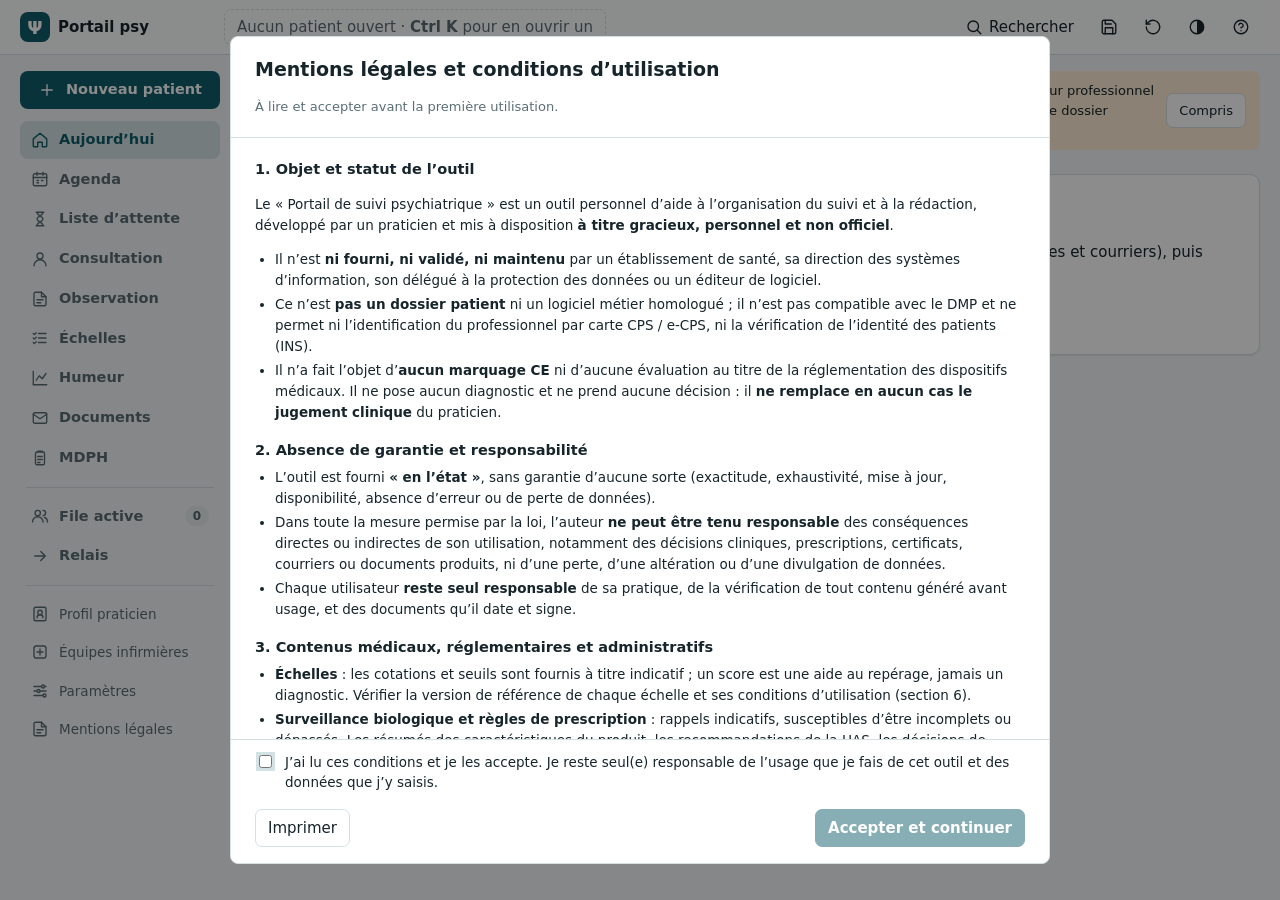
<file: index.html>
<!DOCTYPE html>
<html lang="fr">
<head>
  <meta charset="utf-8">
  <meta name="viewport" content="width=device-width, initial-scale=1">
  <title>Portail de suivi psychiatrique</title>
  <link rel="stylesheet" href="css/style.css">
</head>

<body>
  <!-- ============================================================
       STRUCTURE DE LA PAGE
       Les textes affichés (libellés, avis) sont ici.
       Les réglages cliniques (calendriers, listes) sont dans js/config.js.
       ============================================================ -->

  <!-- Barre d'application : marque, patient courant, outils globaux -->
  <header class="barre-app">
    <button type="button" class="marque" onclick="changerOnglet('accueil')" title="Retour à l’accueil (Aujourd’hui) · données enregistrées uniquement dans ce navigateur">
      <span class="logo" aria-hidden="true">Ψ</span><span class="marque-texte">Portail psy</span>
    </button>
    <div class="bandeau-patient" id="bandeauPatient"></div>
    <div class="entete-outils">
      <button id="btnRechercheGlobale" class="outil" title="Rechercher un patient (Ctrl+K)"><span data-icone="recherche"></span><span class="libelle-outil">Rechercher</span><kbd>Ctrl K</kbd></button>
      <button id="btnSauvegardeChiffree" class="outil" title="Sauvegarde complète de toutes les données, chiffrée par mot de passe"><span data-icone="sauver"></span><span class="libelle-outil">Sauvegarder</span></button>
      <button id="btnRestaurer" class="outil" title="Restaurer une sauvegarde chiffrée (.portail)"><span data-icone="restaurer"></span><span class="libelle-outil">Restaurer</span></button>
      <button id="btnTheme" class="outil" title="Thème : automatique, clair ou sombre"><span data-icone="theme"></span></button>
      <button id="btnAide" class="outil" title="Aide et raccourcis clavier (?)"><span data-icone="aide"></span></button>
    </div>
  </header>

  <main>
    <!-- Rappel de sauvegarde (js/sauvegarde.js) -->
    <div class="notice" id="rappelSauvegarde" hidden></div>

    <!-- Avis de confidentialité (masquable, mémorisé dans le navigateur) -->
    <div class="notice" id="avis">
      <div>
        <b>Données de santé.</b> Rien n’est envoyé sur Internet : tout reste dans ce navigateur,
        sur cet appareil. Utilisez un ordinateur professionnel sécurisé, privilégiez un
        identifiant pseudonymisé (initiales + n° de dossier) et exportez régulièrement une
        sauvegarde. Le dossier médical officiel reste dans le logiciel de l’établissement.
      </div>
      <button id="btnAvisCompris">Compris</button>
    </div>

    <!-- Navigation (colonne latérale sur grand écran, barre défilante sur petit écran) -->
    <nav class="tabs" role="tablist" aria-label="Navigation">
      <button type="button" class="main nouveau-patient" id="btnNouveauGlobal"><span data-icone="plus"></span><span class="libelle-onglet">Nouveau patient</span></button>
      <button role="tab" id="ongletAccueil" aria-selected="false"><span data-icone="accueil"></span><span class="libelle-onglet">Aujourd’hui</span><span class="n" id="nbAccueil"></span></button>
      <button role="tab" id="ongletAgenda" aria-selected="false"><span data-icone="calendrier"></span><span class="libelle-onglet">Agenda</span></button>
      <button role="tab" id="ongletAttente" aria-selected="false"><span data-icone="attente"></span><span class="libelle-onglet">Liste d’attente</span><span class="n" id="nbAttente"></span></button>
      <button role="tab" id="ongletConsultation" aria-selected="false"><span data-icone="consultation"></span><span class="libelle-onglet">Consultation</span></button>
      <button role="tab" id="ongletObservation" aria-selected="false"><span data-icone="note"></span><span class="libelle-onglet">Observation</span></button>
      <button role="tab" id="ongletEchelles" aria-selected="false"><span data-icone="echelle"></span><span class="libelle-onglet">Échelles</span></button>
      <button role="tab" id="ongletHumeur" aria-selected="false"><span data-icone="courbe"></span><span class="libelle-onglet">Humeur</span></button>
      <button role="tab" id="ongletDocuments" aria-selected="false"><span data-icone="document"></span><span class="libelle-onglet">Documents</span></button>
      <button role="tab" id="ongletMdph" aria-selected="false"><span data-icone="mdph"></span><span class="libelle-onglet">MDPH</span></button>
      <span class="tabs-separateur" aria-hidden="true"></span>
      <button role="tab" id="ongletActive" aria-selected="true"><span data-icone="liste"></span><span class="libelle-onglet">File active</span><span class="n" id="nbActive"></span></button>
      <button role="tab" id="ongletRelais" aria-selected="false"><span data-icone="relais"></span><span class="libelle-onglet">Relais</span><span class="n" id="nbRelais"></span></button>
      <span class="tabs-separateur" aria-hidden="true"></span>
      <button type="button" class="tabs-reglage" id="btnPraticien"><span data-icone="praticien"></span><span class="libelle-onglet">Profil praticien</span></button>
      <button type="button" class="tabs-reglage" id="btnParametres"><span data-icone="reglages"></span><span class="libelle-onglet">Paramètres</span></button>
    </nav>

    <!-- ===== Vues « file active » et « relais CMP » (tableau des patients) ===== -->
    <section id="vuePatients">

    <!-- Compteurs (remplis par js/interface.js) -->
    <div class="stats" id="statistiques"></div>

    <!-- Onglet relais : relais à faire / en cours (RDV fixé chez le receveur) / clos -->
    <div class="segments phases-relais relais-seul" id="phasesRelais" role="tablist"></div>

    <!-- Barre d'outils : recherche, filtres, vues, import/export -->
    <div class="bar">
      <input type="search" id="recherche" placeholder="Rechercher (nom, diagnostic, synthèse…)" aria-label="Rechercher">
      <select id="filtrePriorite" class="relais-seul" aria-label="Filtrer par priorité"></select>
      <select id="filtreStatut" class="relais-seul" aria-label="Filtrer par statut du relais"></select>
      <select id="filtreTypeRelais" class="relais-seul" aria-label="Filtrer par type de relais"></select>
      <select id="filtreRelaisVers" class="relais-seul" aria-label="Filtrer par relais vers interne ou sénior"></select>
      <select id="filtreBilans" aria-label="Filtrer les bilans">
        <option value="">Bilans : tous</option>
        <option value="1">Bilans en retard</option>
      </select>
      <select id="vue" aria-label="Affichage"></select>

      <button type="button" class="relais-seul" id="btnImprimerRelais" title="Tableau synthétique des relais affichés (filtres appliqués), format paysage">Imprimer le tableau des relais</button>
      <button class="main" id="btnNouveau">+ Nouveau patient</button>
      <details class="menu-plus">
        <summary>Plus</summary>
        <div class="menu-plus-liste">
          <button id="btnImprimer">Imprimer la liste</button>
          <button id="btnCsv">Export tableur (CSV)</button>
          <button id="btnJson">Sauvegarde JSON (non chiffrée)</button>
          <button id="btnImporter">Importer une sauvegarde JSON</button>
          <button id="btnDemo" onclick="chargerDemo()">Charger les patients fictifs (démonstration)</button>
          <button id="btnRetirerDemo" onclick="retirerDemo()">Retirer les patients fictifs</button>
        </div>
      </details>
      <input type="file" id="fichierImport" accept=".json" hidden>
    </div>

    <!-- Tableau principal (l'en-tête change selon la vue choisie) -->
    <div class="wrap">
      <table>
        <thead id="enteteTableau"></thead>
        <tbody id="lignesTableau"></tbody>
      </table>
      <div class="empty" id="messageVide" hidden>
        Aucun patient. Cliquez sur « Nouveau patient » pour commencer.
      </div>
    </div>

    <details class="src">
      <summary>Référentiels de surveillance utilisés (à vérifier avant usage)</summary>
      <p>
        Lithium : lithémie à J5, J10, 1 mois, 3 mois puis tous les 6 mois ; bilan (créatinine/DFG,
        ionogramme-calcémie, TSH, NFS) à J15, 3 mois puis tous les 6 mois.
        Valproate / carbamazépine : NFS + bilan hépatique mensuels 6 mois, trimestriels 1 an, puis
        tous les 6 mois. Agomélatine : transaminases à 3, 6, 12 et 24 semaines (RCP/ANSM), séquence
        à renouveler après augmentation de dose. Antipsychotiques : bilan trimestriel 1 an,
        semestriel 1 an, puis annuel. Clozapine : PNN hebdomadaire 18 semaines, mensuel jusqu’à
        1 an, puis allégé selon l’actualisation ANSM 2026.
      </p>
      <p>
        Sources : La Revue du Praticien (bilans biologiques en psychiatrie), RCP et communications
        ANSM (Valdoxan, Léponex, lithium). Les délais sont des repères calculés à partir des dates
        saisies : ils ne remplacent ni le RCP en vigueur ni le protocole de votre service. Les
        éléments marqués « indicatif » ne figurent pas dans ces sources. Adaptation au sexe : β-hCG chez la femme en âge de procréer, prolactinémie chez la femme de moins de 25 ans, programme de prévention de la grossesse (femme) ou réévaluation annuelle par un spécialiste (homme) pour le valproate (ANSM / PRAC). Traitements anciens : la case « traitement ancien / suivi repris » dispense des bilans initiaux et fait repartir le suivi à la date de reprise.
      </p>
    </details>
    </section>

    <!-- ===== Première observation clinique (js/observation.js) ===== -->
    <section id="vueObservation" hidden></section>

    <!-- ===== Courbe de l'humeur (js/humeur.js) ===== -->
    <section id="vueHumeur" hidden></section>

    <!-- ===== Échelles (js/echelles.js) ===== -->
    <section id="vueEchelles" hidden></section>

    <!-- ===== Certificat médical MDPH (js/mdph.js) ===== -->
    <section id="vueMdph" hidden></section>

    <!-- ===== Aujourd'hui : tableau de bord (js/accueil.js) ===== -->
    <section id="vueAccueil" hidden></section>
    <section id="vueAgenda" hidden></section>
    <section id="vueAttente" hidden></section>

    <!-- ===== Consultation (js/consultation.js) ===== -->
    <section id="vueConsultation" hidden></section>

    <!-- ===== Documents : courriers, plan de sécurité, certificats de soins sans consentement (js/documents.js) ===== -->
    <section id="vueDocuments" hidden></section>
  </main>

  <!-- Listes de suggestions (remplies à partir de js/config.js) -->
  <datalist id="listeMolecules"></datalist>
  <datalist id="listeCim"></datalist>
  <datalist id="listeCmp"></datalist>

  <!-- ============================================================
       FENÊTRE « FICHE PATIENT »
       Pour les champs ci-dessous, l'attribut id = nom de la propriété
       enregistrée dans les données (nom, prenom, ddn, dossier, dp, ds…).
       ============================================================ -->
  <dialog id="fenetrePatient">
    <form id="formPatient" method="dialog">
      <h2 id="titreFiche">Patient</h2>
      <div class="fiche-onglets" role="tablist">
        <button type="button" role="tab" data-fiche-onglet="identite" class="on">1 · Identité</button>
        <button type="button" role="tab" data-fiche-onglet="synthese">2 · Synthèse et traitements</button>
        <button type="button" role="tab" data-fiche-onglet="relais">3 · Relais <span class="fiche-pastille" id="fichePastilleRelais" hidden>●</span></button>
      </div>

      <!-- Onglet 1 : identité, coordonnées, entourage, intervenants -->
      <div class="g fiche-panneau" data-fiche-panneau="identite">
        <div><label for="nom">Nom</label><input id="nom" required></div>
        <div><label for="prenom">Prénom</label><input id="prenom"></div>
        <div><label for="ddn">Date de naissance</label><input id="ddn" type="date"></div>
        <div>
          <label for="sexe">Sexe (adapte les bilans)</label>
          <select id="sexe">
            <option value="">Non renseigné</option>
            <option value="F">Femme</option>
            <option value="M">Homme</option>
          </select>
        </div>
        <div><label for="dossier">N° de dossier / identifiant</label><input id="dossier"></div>
        <div><label for="telPatient">Téléphone du patient</label><input id="telPatient" inputmode="tel"></div>
        <div class="full"><label for="adresse">Adresse</label><input id="adresse"></div>
        <div class="chk">
          <input type="checkbox" id="ald">
          <label for="ald"><b>Patient en ALD</b> (affection de longue durée)</label>
        </div>
        <div id="sectionAld">
          <label for="aldTexte">ALD : numéro / intitulé (facultatif)</label>
          <input id="aldTexte" placeholder="ex. ALD 23, affections psychiatriques de longue durée">
        </div>

        <div class="full">
          <label for="allergies">Allergies, contre-indications, intolérances médicamenteuses</label>
          <input id="allergies" placeholder="ex. allergie à la pénicilline ; syndrome malin des neuroleptiques en 2019 ; QT long">
        </div>
        <div><label for="tel">Médecin traitant / contact</label><input id="tel"></div>
        <div><label for="ideEquipe">Équipe infirmière</label>
          <div class="ide-choix"><select id="ideEquipe"></select><button type="button" id="ideGerer" title="Ajouter ou modifier les équipes infirmières">Gérer…</button></div></div>

        <div><label for="personneConfiance">Personne de confiance / à prévenir</label><input id="personneConfiance" placeholder="ex. Mme X (sœur) · 06 …"></div>
        <div><label for="protection">Mesure de protection</label>
          <select id="protection"><option value="">Aucune connue</option><option>Sauvegarde de justice</option><option>Curatelle simple</option><option>Curatelle renforcée</option><option>Tutelle</option><option>Habilitation familiale</option><option>Mandat de protection future</option><option>Demande en cours</option></select></div>
        <div class="full" id="zoneProtecteur"><label for="protecteur">Mandataire, tuteur ou curateur (coordonnées)</label><input id="protecteur"></div>
      </div>

      <!-- Onglet 2 : synthèse clinique, suivi, traitements -->
      <div class="g fiche-panneau" data-fiche-panneau="synthese" hidden>
        <div class="full">
          <label for="dp">Diagnostic principal</label>
          <input id="dp" list="listeCim" placeholder="ex. Trouble bipolaire de type I, épisode actuel en rémission">
        </div>
        <div class="full">
          <label for="ds">Diagnostics secondaires / comorbidités</label>
          <input id="ds" placeholder="ex. Trouble lié à l’usage du cannabis ; TDAH">
        </div>
        <div class="full">
          <label for="dsAjout">Ajouter un diagnostic CIM-10 aux secondaires</label>
          <input id="dsAjout" list="listeCim" placeholder="Taper un code ou un mot (ex. F12, TDAH) puis Entrée">
        </div>

        <div class="full">
          <label for="synthese">Synthèse clinique</label>
          <textarea id="synthese" placeholder="Histoire en 3-5 lignes, évolution, points d’attention, ce que le receveur du relais doit savoir"></textarea>
        </div>

        <div class="full chk">
          <input type="checkbox" id="vigilance">
          <label for="vigilance">Point de vigilance (risque suicidaire, hétéroagressivité, fugue, soins sans consentement, mesure de protection…)</label>
        </div>
        <div class="full"><label for="vigtxt">Précision sur la vigilance</label><input id="vigtxt"></div>

        <div><label for="rythme">Rythme de suivi actuel</label><select id="rythme"></select></div>
        <div><label for="prochain">Prochaine consultation (tenue à jour par l’agenda)</label><input id="prochain" type="date"></div>
        <!-- Lignes de traitement + surveillance (générées par js/interface.js) -->
        <div class="full">
          <label>Traitements et surveillance biologique</label>
          <div id="zoneTraitements"></div>
        </div>

        <div class="full">
          <label>Échelles cotées</label>
          <div id="zoneScoresFiche" class="sec"></div>
        </div>

        <div class="full">
          <label for="notes">Notes (remarques, éléments de passation)</label>
          <textarea id="notes" style="min-height:60px"></textarea>
        </div>

      </div>

      <!-- Onglet 3 : relais (CMP, libéral, autre structure) -->
      <div class="g fiche-panneau" data-fiche-panneau="relais" hidden>
        <!-- Relais vers un CMP : facultatif, les champs ne s'affichent que si la case est cochée -->
        <div class="full chk">
          <input type="checkbox" id="aRelayer">
          <label for="aRelayer"><b>Patient à relayer</b> (CMP, psychiatre libéral, autre structure : départ, réorientation…)</label>
        </div>
        <div class="full" id="sectionRelais">
          <div class="g">
            <div><label for="priorite">Priorité de relais</label><select id="priorite"></select></div>
            <div><label for="statut">Statut du relais</label><select id="statut"></select></div>
            <div><label for="typeRelais">Type de relais</label><select id="typeRelais"></select></div>
            <div><label for="cmp" id="libelleCmp">Destinataire du relais</label><input id="cmp" list="listeCmp"></div>
            <div><label for="relaisRdv">RDV fixé chez le receveur le</label><input id="relaisRdv" type="date"></div>
            <div><label for="relaisRdvHeure">à</label><input id="relaisRdvHeure" type="time" step="300"></div>
            <div class="full"><label for="relaisRdvNote">Précisions sur le RDV de relais</label><input id="relaisRdvNote" placeholder="ex. avec Dr X au CMP Nord ; courrier remis au patient"></div>
            <div id="zoneRelaisVers"><label for="relaisVers">Interne ou sénior</label><select id="relaisVers" title="Le patient peut-il être relayé à un interne ou doit-il l’être à un sénior ?"></select></div>
          </div>
        </div>
      </div>

      <div class="fiche-suivant"><button type="button" id="ficheSuivant">Suivant ›</button></div>
      <div class="act">
        <button type="button" class="danger" id="btnSupprimer">Supprimer</button>
        <details class="menu-plus menu-fiche">
          <summary title="Enregistrer la fiche puis ouvrir un module sur ce patient">Ouvrir…</summary>
          <div class="menu-plus-liste">
            <button type="button" id="btnFicheConsultation">Consultation</button>
            <button type="button" id="btnFicheObservation">Observation / note de suivi</button>
            <button type="button" id="btnFicheEchelles">Échelles</button>
            <button type="button" id="btnFicheHumeur">Courbe de l’humeur</button>
            <button type="button" id="btnFicheMdph">Certificat MDPH</button>
            <button type="button" id="btnOrdonnance">Ordonnance de bilans…</button>
          </div>
        </details>
        <span class="sp"></span>
        <button type="button" id="btnAnnuler">Annuler</button>
        <button class="main" type="submit">Enregistrer</button>
      </div>
    </form>
  </dialog>

  <!-- Fenêtre « Paramètres » : modifier les listes sans toucher au code -->
  <dialog id="fenetreParametres">
    <form id="formParametres" method="dialog">
      <h2>Paramètres</h2>
      <div class="g">
        <div class="full">
          <label for="paramStatuts">Statuts du relais (un par ligne ; les deux derniers comptent comme « relais clos »)</label>
          <textarea id="paramStatuts"></textarea>
        </div>
        <div class="full">
          <label for="paramRythmes">Rythmes de suivi (un par ligne)</label>
          <textarea id="paramRythmes"></textarea>
        </div>
      </div>
      <div class="act">
        <span class="sp"></span>
        <button type="button" id="btnParamAnnuler">Annuler</button>
        <button class="main" type="submit">Enregistrer</button>
      </div>
    </form>
  </dialog>

  <!-- Profil du prescripteur (enregistré dans ce navigateur, utilisé en en-tête des ordonnances) -->
  <dialog id="fenetrePraticien">
    <form id="formPraticien" method="dialog">
      <h2>Profil du prescripteur</h2>
      <div class="info-cps">
        <b>Identification par CPS / e-CPS : non disponible dans cette version.</b>
        Cette application fonctionne en local, sans serveur ni connexion Internet. Or Pro Santé Connect
        (le service d’authentification CPS / e-CPS de l’ANS) impose un service web déclaré auprès de l’ANS,
        avec identifiants confidentiels et adresse de redirection sécurisée. Ces informations sont donc
        saisies à la main, et toute ordonnance imprimée doit être <b>datée et signée</b> par le prescripteur.
      </div>
      <div class="g">
        <div><label for="prat_titre">Titre</label><input id="prat_titre" placeholder="Dr"></div>
        <div><label for="prat_prenom">Prénom</label><input id="prat_prenom"></div>
        <div><label for="prat_nom">Nom</label><input id="prat_nom"></div>
        <div><label for="prat_specialite">Spécialité</label><input id="prat_specialite"></div>
        <div><label for="prat_rpps">N° RPPS (11 chiffres)</label><input id="prat_rpps" inputmode="numeric"></div>
        <div><label for="prat_ville">Ville (« Fait à … »)</label><input id="prat_ville"></div>
        <div class="full"><label for="prat_etablissement">Établissement / service</label><input id="prat_etablissement"></div>
        <div class="full"><label for="prat_adresse">Adresse</label><input id="prat_adresse"></div>
        <div><label for="prat_telephone">Téléphone</label><input id="prat_telephone"></div>
      </div>
      <div class="act">
        <span class="sp"></span>
        <button type="button" id="btnPraticienAnnuler">Annuler</button>
        <button class="main" type="submit">Enregistrer</button>
      </div>
    </form>
  </dialog>

  <!-- Ordonnance de bilans -->
  <dialog id="fenetreOrdonnance">
    <div style="padding:18px 20px">
      <h2 style="margin:0 0 10px;font-size:18px">Ordonnance de bilans</h2>
      <div class="ordo-alerte" id="ordoAlertePraticien">
        Profil du prescripteur incomplet (nom et RPPS) : l’en-tête comportera des points à compléter à la main.
        <button type="button" id="btnOrdoPraticien">Renseigner le profil</button>
      </div>

      <div class="ordo-choix">
        <div>
          <label>Bilans à prescrire (pré-cochés : en retard ou à échéance proche)</label>
          <div id="ordoBilans"></div>
        </div>
        <div>
          <label>Examens correspondants (décochables un par un, adaptés au sexe et à l’âge)</label>
          <div id="ordoExamens"></div>
        </div>
        <div class="full-ligne" style="grid-column:1/-1">
          <label for="ordoLibre"><b>Prescription libre</b> : examens supplémentaires en texte libre (un par ligne : NFS, TSH, clozapinémie, ECG…)</label>
          <textarea id="ordoLibre" style="min-height:56px"></textarea>
        </div>
        <div>
          <label for="ordoLieu">Lieu du prélèvement</label>
          <select id="ordoLieu">
            <option value="au laboratoire">Au laboratoire</option>
            <option value="à domicile">À domicile</option>
          </select>
        </div>
        <div>
          <label for="ordoType">Type de bilan</label>
          <select id="ordoType">
            <option value="auto">Automatique (selon les examens)</option>
            <option value="sanguin">Sanguin</option>
            <option value="urinaire">Urinaire</option>
            <option value="sanguin et urinaire">Sanguin et urinaire</option>
          </select>
        </div>
        <div id="ordoAldZone" style="grid-column:1/-1">
          <label for="ordoAld">Patient en ALD : cette prescription est</label>
          <select id="ordoAld">
            <option value="rapport">En rapport avec l’ALD (prise en charge à 100 %)</option>
            <option value="sans">Sans rapport avec l’ALD</option>
          </select>
        </div>
        <div style="grid-column:1/-1">
          <label for="ordoRenseignements">Renseignements cliniques (facultatif ; limiter au nécessaire)</label>
          <input id="ordoRenseignements">
        </div>
      </div>

      <label style="margin-top:10px">Aperçu</label>
      <div class="apercu" id="ordoApercu"></div>

      <div class="act">
        <span class="sp"></span>
        <button type="button" id="btnOrdoFermer">Fermer</button>
        <button type="button" class="main" id="btnOrdoImprimer">Imprimer</button>
      </div>
    </div>
  </dialog>

  <!-- Aide et raccourcis -->
  <dialog id="fenetreAide">
    <div style="padding:20px 24px">
      <h2 style="margin:0 0 12px;font-size:19px">Aide et raccourcis</h2>
      <div class="aide-grille">
        <div><h3 class="h3">Clavier</h3>
          <table class="aide-touches"><tbody>
            <tr><td><kbd>Ctrl</kbd> <kbd>K</kbd></td><td>Rechercher un patient</td></tr>
            <tr><td><kbd>Alt</kbd> <kbd>1</kbd> … <kbd>9</kbd></td><td>Changer d’onglet</td></tr>
            <tr><td><kbd>Ctrl</kbd> <kbd>S</kbd></td><td>Enregistrer la note ou le document en cours</td></tr>
            <tr><td><kbd>?</kbd></td><td>Cette aide</td></tr>
            <tr><td><kbd>Échap</kbd></td><td>Fermer une fenêtre</td></tr>
          </tbody></table>
          <p class="sec">Échelles : un chiffre coche la réponse et passe à l’item suivant ; ↑ ↓ pour se déplacer.</p></div>
        <div><h3 class="h3">Déroulé type d’une consultation</h3>
          <ol class="aide-etapes">
            <li><b>Aujourd’hui</b> : patients du jour, bilans en retard, rappels.</li>
            <li><b>Ctrl K</b> : ouvrir le patient ; le bandeau en haut le garde pour tous les onglets.</li>
            <li><b>Consultation</b> : vue d’ensemble, puis « Note de suivi ».</li>
            <li><b>Reprendre l’examen précédent</b>, cocher ce qui change, <b>Ctrl S</b>.</li>
            <li><b>Documents</b> : ordonnance de renouvellement, courrier, certificat.</li>
          </ol></div>
      </div>
      <p class="sec"><b>Mes phrases types</b> (sous le texte d’observation et sous les documents) : cliquez dans un champ, puis sur
      une phrase pour l’insérer au curseur. Ajoutez vos propres formulations.</p>
      <p class="sec">Les notes en cours sont enregistrées automatiquement en brouillon : rien n’est perdu si l’onglet est fermé.
      Pensez à la sauvegarde chiffrée régulière (bouton en haut à droite).</p>
      <div class="act"><span class="sp"></span><button type="button" class="main" onclick="this.closest('dialog').close()">Fermer</button></div>
    </div>
  </dialog>

  <!-- Notifications -->
  <div id="toasts" class="toasts" aria-live="polite"></div>

  <!-- Zone d'impression de l'ordonnance (invisible à l'écran) -->
  <div id="zoneOrdonnance"></div>

  <!-- Ordre de chargement important : chaque fichier utilise les précédents. -->
  <script src="js/config.js"></script>
  <script src="js/outils.js"></script>
  <script src="js/stockage.js"></script>
  <script src="js/surveillance.js"></script>
  <script src="js/ordonnance.js"></script>
  <script src="js/miseenpage.js"></script>
  <script src="js/humeur.js"></script>
  <script src="js/intitules.js"></script>
  <script src="js/echelles.js"></script>
  <script src="js/lib/pdf-lib.min.js"></script>
  <script src="js/cerfa15695.js"></script>
  <script src="js/mdph.js"></script>
  <script src="js/observation.js"></script>
  <script src="js/documents.js"></script>
  <script src="js/ide.js"></script>
  <script src="js/consultation.js"></script>
  <script src="js/agenda.js"></script>
  <script src="js/attente.js"></script>
  <script src="js/accueil.js"></script>
  <script src="js/demo.js"></script>
  <script src="js/sauvegarde.js"></script>
  <script src="js/interface.js"></script>
  <script src="js/fiche.js"></script>
  <script src="js/raccourcis.js"></script>
  <script src="js/apparence.js"></script>
  <script src="js/phrases.js"></script>
  <script src="js/mentions.js"></script>
</body>
</html>
</file>
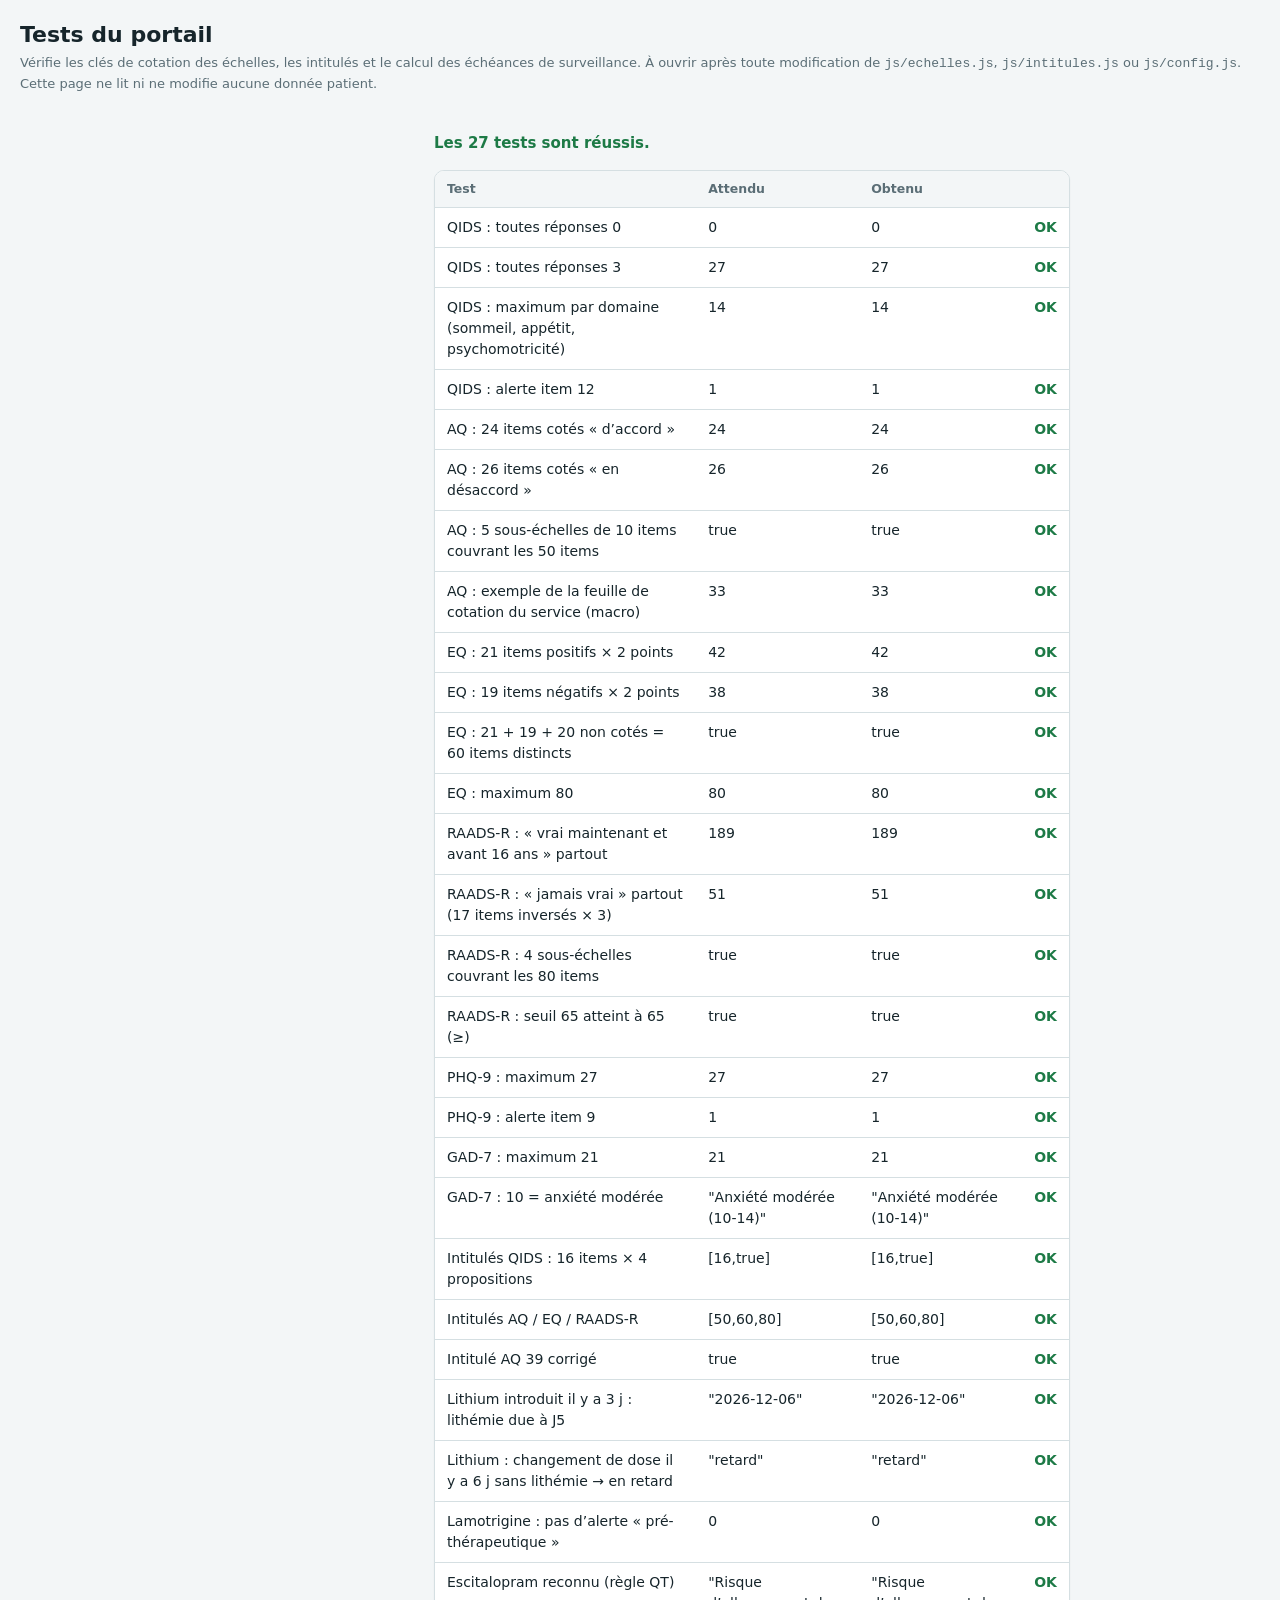
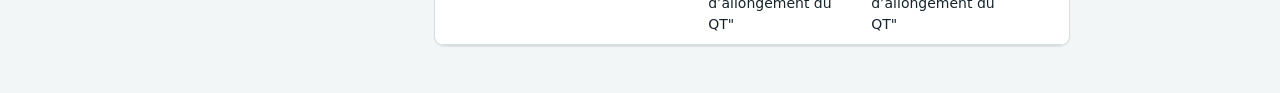
<file: tests.html>
<!DOCTYPE html>
<html lang="fr">
<head>
  <meta charset="utf-8">
  <meta name="viewport" content="width=device-width, initial-scale=1">
  <title>Tests du portail</title>
  <link rel="stylesheet" href="css/style.css">
  <style>
    main { max-width: 900px; }
    .ok { color: #1d7a46; font-weight: 700; }
    .ko { color: var(--p1); font-weight: 700; }
    td { font-size: 14px; }
  </style>
</head>
<body>
  <header><h1>Tests du portail</h1>
    <div class="sub">Vérifie les clés de cotation des échelles, les intitulés et le calcul des échéances de surveillance.
    À ouvrir après toute modification de <code>js/echelles.js</code>, <code>js/intitules.js</code> ou <code>js/config.js</code>.
    Cette page ne lit ni ne modifie aucune donnée patient.</div></header>
  <main>
    <p id="bilan"></p>
    <div class="wrap"><table style="min-width:0"><thead><tr><th>Test</th><th>Attendu</th><th>Obtenu</th><th></th></tr></thead><tbody id="resultats"></tbody></table></div>
  </main>
  <script src="js/config.js"></script>
  <script src="js/outils.js"></script>
  <script>
    // Contexte minimal (aucune donnée patient lue) : les modules n'utilisent ici que des fonctions de calcul.
    var patients = [];
  </script>
  <script src="js/surveillance.js"></script>
  <script src="js/intitules.js"></script>
  <script src="js/echelles.js"></script>
  <script>
    const lignes = [];
    const test = (nom, attendu, obtenu) => {
      const ok = JSON.stringify(attendu) === JSON.stringify(obtenu);
      lignes.push({ nom, attendu, obtenu, ok });
    };
    const tous = (n, v) => Array(n).fill(v);
    const couvre = (listes, n) => JSON.stringify(listes.flat().sort((a, b) => a - b)) === JSON.stringify(Array.from({ length: n }, (_, i) => i + 1));

    // QIDS-SR16
    test('QIDS : toutes réponses 0', 0, calculerQids(tous(16, 0)).total);
    test('QIDS : toutes réponses 3', 27, calculerQids(tous(16, 3)).total);
    test('QIDS : maximum par domaine (sommeil, appétit, psychomotricité)', 14, calculerQids([3,0,0,0, 2, 0,1,0,0, 1,1,2, 1,1, 0,2]).total);
    test('QIDS : alerte item 12', 1, calculerQids([0,0,0,0,0,0,0,0,0,0,0,1,0,0,0,0]).alertes.length);
    // AQ
    test('AQ : 24 items cotés « d’accord »', 24, calculerAq(tous(50, 0)).total);
    test('AQ : 26 items cotés « en désaccord »', 26, calculerAq(tous(50, 3)).total);
    test('AQ : 5 sous-échelles de 10 items couvrant les 50 items', true, couvre(ECHELLES.aq.sousEchelles.map(s => s[1]), 50) && ECHELLES.aq.sousEchelles.every(s => s[1].length === 10));
    test('AQ : exemple de la feuille de cotation du service (macro)', 33, calculerAq([1,4,2,1,2,2,3,2,4,3,4,2,1,1,4,1,4,4,3,4,4,1,2,4,3,1,2,4,3,4,2,3,1,3,2,2,3,4,2,2,2,2,1,4,3,2,4,3,3,2].map(c => c - 1)).total);
    // EQ
    test('EQ : 21 items positifs × 2 points', 42, calculerEq(tous(60, 0)).total);
    test('EQ : 19 items négatifs × 2 points', 38, calculerEq(tous(60, 3)).total);
    test('EQ : 21 + 19 + 20 non cotés = 60 items distincts', true, couvre([ECHELLES.eq.positifs, ECHELLES.eq.negatifs, ECHELLES.eq.nonCotes], 60));
    test('EQ : maximum 80', 80, calculerEq(Array.from({ length: 60 }, (_, i) => ECHELLES.eq.positifs.includes(i + 1) ? 0 : 3)).total);
    // RAADS-R
    test('RAADS-R : « vrai maintenant et avant 16 ans » partout', 189, calculerRaads(tous(80, 0)).total);
    test('RAADS-R : « jamais vrai » partout (17 items inversés × 3)', 51, calculerRaads(tous(80, 3)).total);
    test('RAADS-R : 4 sous-échelles couvrant les 80 items', true, couvre(ECHELLES.raads.sousEchelles.map(s => s[1]), 80));
    test('RAADS-R : seuil 65 atteint à 65 (≥)', true, (() => { const r = tous(80, 3); let t = calculerRaads(r).total; for (let i = 0; i < 80 && t < 65; i++) { if (!ECHELLES.raads.inverses.includes(i + 1)) { r[i] = 2; t = calculerRaads(r).total; } } return t === 65 ? calculerRaads(r).niveau === 'retard' : 'score 65 non atteint'; })());
    // PHQ-9 / GAD-7
    test('PHQ-9 : maximum 27', 27, calculerPhq9(tous(9, 3)).total);
    test('PHQ-9 : alerte item 9', 1, calculerPhq9([0,0,0,0,0,0,0,0,1]).alertes.length);
    test('GAD-7 : maximum 21', 21, calculerGad7(tous(7, 3)).total);
    test('GAD-7 : 10 = anxiété modérée', 'Anxiété modérée (10-14)', calculerGad7([2,2,2,2,2,0,0]).interpretation);
    // Intitulés
    test('Intitulés QIDS : 16 items × 4 propositions', [16, true], [INTITULES_OFFICIELS.qids.titres.length, INTITULES_OFFICIELS.qids.options.every(o => o.length === 4 && o.every(Boolean))]);
    test('Intitulés AQ / EQ / RAADS-R', [50, 60, 80], [INTITULES_OFFICIELS.aq.titres.length, INTITULES_OFFICIELS.eq.titres.length, INTITULES_OFFICIELS.raads.titres.length]);
    test('Intitulé AQ 39 corrigé', true, /que je répète/.test(INTITULES_OFFICIELS.aq.titres[38]));
    // Surveillance
    const iso = d => versIso(d);
    const ilYa = j => iso(ajouterJours(aujourdhui(), -j));
    test('Lithium introduit il y a 3 j : lithémie due à J5', iso(ajouterJours(aujourdhui(), 2)),
      iso(calculerEcheances({ nom: 'Lithium', intro: ilYa(3), bil: {} }).find(e => e.bilan.id === 'li').echeance));
    test('Lithium : changement de dose il y a 6 j sans lithémie → en retard', 'retard',
      calculerEcheances({ nom: 'Lithium', intro: ilYa(400), chg: ilYa(6), bil: { li: ilYa(30) } }).find(e => e.bilan.id === 'li').statut);
    test('Lamotrigine : pas d’alerte « pré-thérapeutique »', 0,
      listerAlertes({ trt: [{ nom: 'Lamotrigine (Lamictal)', intro: aujourdhuiIso(), bil: {} }] }).filter(a => /pré-thérapeutique/.test(a.libelle)).length);
    test('Escitalopram reconnu (règle QT)', 'Risque d’allongement du QT', (trouverRegle('Escitalopram (Seroplex)') || {}).nom);

    const echecs = lignes.filter(l => !l.ok).length;
    document.getElementById('bilan').innerHTML = echecs
      ? `<span class="ko">${echecs} test(s) en échec sur ${lignes.length}.</span>`
      : `<span class="ok">Les ${lignes.length} tests sont réussis.</span>`;
    document.getElementById('resultats').innerHTML = lignes.map(l => `<tr style="cursor:default"><td>${echapper(l.nom)}</td>
      <td>${echapper(JSON.stringify(l.attendu))}</td><td>${echapper(JSON.stringify(l.obtenu))}</td>
      <td class="${l.ok ? 'ok' : 'ko'}">${l.ok ? 'OK' : 'ÉCHEC'}</td></tr>`).join('');
  </script>
</body>
</html>
</file>
<file: css/style.css>
/* =====================================================================
   STYLE.CSS — apparence de l'application
   Les couleurs sont regroupées en variables au début : modifiez-les ici
   pour changer toute l'apparence (thème clair + thème sombre automatique).
   ===================================================================== */

/* ---------- Couleurs (thème clair) ---------- */
:root {
  --bg: #f3f6f7;          /* fond de page */
  --surf: #ffffff;        /* cartes, champs */
  --ink: #16252b;         /* texte principal */
  --mute: #5b6e76;        /* texte secondaire */
  --line: #d5dfe2;        /* bordures */
  --pri: #0f5e6b;         /* couleur d'accent (boutons principaux) */
  --priink: #ffffff;      /* texte sur l'accent */

  /* Priorités / alertes : p1 = rouge (urgent), p2 = orange, p3 = bleu, p4 = gris.
     Suffixe « b » = fond clair associé. */
  --p1: #b3261e;  --p1b: #fbe4e2;
  --p2: #a85a00;  --p2b: #fdebd3;
  --p3: #1d5fa8;  --p3b: #dfeaf8;
  --p4: #55656b;  --p4b: #e8edef;
}

/* ---------- Couleurs (thème sombre, selon le réglage du système) ---------- */
@media (prefers-color-scheme: dark) {
  :root:not([data-theme="light"]) {
    --bg: #101a1e;  --surf: #18262b;  --ink: #e6eef0;  --mute: #95a9b0;
    --line: #2c3f46;  --pri: #4fb3c3;  --priink: #06232a;
    --p1: #ff9c94;  --p1b: #4a1f1c;
    --p2: #f5b866;  --p2b: #46300f;
    --p3: #8fbdf0;  --p3b: #17304d;
    --p4: #b3c1c6;  --p4b: #26353b;
  }
}
/* Thème sombre choisi explicitement (bouton de thème) */
:root[data-theme="dark"] {
    --bg: #101a1e;  --surf: #18262b;  --ink: #e6eef0;  --mute: #95a9b0;
    --line: #2c3f46;  --pri: #4fb3c3;  --priink: #06232a;
    --p1: #ff9c94;  --p1b: #4a1f1c;
    --p2: #f5b866;  --p2b: #46300f;
    --p3: #8fbdf0;  --p3b: #17304d;
    --p4: #b3c1c6;  --p4b: #26353b;
  }


/* ---------- Base ---------- */
* { box-sizing: border-box; }

/* L'attribut « hidden » doit toujours masquer l'élément, même si une règle plus bas
   lui donne un display (flex, grid…). Sans cette ligne, l'avis « Compris » ne se masquait pas. */
[hidden] { display: none !important; }

body {
  margin: 0;
  background: var(--bg);
  color: var(--ink);
  font: 15px/1.45 "Segoe UI", system-ui, -apple-system, sans-serif;
}

header { padding: 18px 20px 8px; max-width: 1280px; margin: auto; }
h1     { font-size: 22px; margin: 0 0 2px; font-weight: 650; }
.sub   { color: var(--mute); font-size: 13px; }
main   { max-width: 1280px; margin: auto; padding: 0 20px 40px; }

/* ---------- Avis de confidentialité ---------- */
.notice {
  background: var(--p2b);
  border-left: 4px solid var(--p2);
  padding: 10px 14px;
  margin: 10px 0;
  border-radius: 4px;
  font-size: 13px;
  display: flex;
  gap: 12px;
  align-items: flex-start;
}
.notice button { margin-left: auto; white-space: nowrap; }

/* ---------- Onglets : file active / relais CMP ---------- */
.tabs {
  display: flex;
  gap: 4px;
  margin: 14px 0 0;
  border-bottom: 2px solid var(--line);
}
.tabs button {
  border: 0;
  border-bottom: 3px solid transparent;
  border-radius: 6px 6px 0 0;
  background: transparent;
  padding: 9px 18px;
  font-weight: 600;
  color: var(--mute);
  margin-bottom: -2px;
}
.tabs button[aria-selected=true] { color: var(--pri); border-bottom-color: var(--pri); background: var(--surf); }
.tabs .n {
  background: var(--p4b);
  color: var(--p4);
  border-radius: 99px;
  padding: 1px 8px;
  font-size: 12px;
  margin-left: 6px;
}

/* ---------- Compteurs ---------- */
.stats { display: flex; gap: 10px; flex-wrap: wrap; margin: 12px 0; }
.stat {
  background: var(--surf);
  border: 1px solid var(--line);
  border-radius: 6px;
  padding: 8px 14px;
  min-width: 110px;
}
.stat b    { display: block; font-size: 22px; line-height: 1.1; }
.stat span { font-size: 12px; color: var(--mute); }

/* ---------- Champs et boutons ---------- */
input, select, textarea, button { font: inherit; color: inherit; }

input, select, textarea {
  background: var(--surf);
  border: 1px solid var(--line);
  border-radius: 5px;
  padding: 7px 9px;
  width: 100%;
}
textarea { min-height: 90px; resize: vertical; }

button {
  background: var(--surf);
  border: 1px solid var(--line);
  border-radius: 5px;
  padding: 7px 12px;
  cursor: pointer;
}
button:hover       { border-color: var(--pri); }
button.main        { background: var(--pri); color: var(--priink); border-color: var(--pri); font-weight: 600; }
button.danger      { color: var(--p1); }
:focus-visible     { outline: 3px solid var(--pri); outline-offset: 1px; }

/* ---------- Barre d'outils ---------- */
.bar { display: flex; gap: 8px; flex-wrap: wrap; align-items: center; margin: 10px 0; }
.bar input[type=search] { flex: 1 1 220px; width: auto; }
.bar select             { width: auto; }

/* ---------- Tableau ---------- */
.wrap {
  overflow-x: auto;
  background: var(--surf);
  border: 1px solid var(--line);
  border-radius: 6px;
}
table { border-collapse: collapse; width: 100%; min-width: 1050px; }
th, td {
  text-align: left;
  padding: 9px 12px;
  border-bottom: 1px solid var(--line);
  vertical-align: top;
}
th {
  font-size: 12.5px;
  color: var(--mute);
  font-weight: 600;
  background: var(--bg);
  cursor: pointer;
  user-select: none;
  white-space: nowrap;
}
tbody tr       { cursor: pointer; }
tbody tr:hover { background: var(--bg); }
td.syn         { max-width: 340px; color: var(--mute); font-size: 13.5px; }
.empty         { padding: 40px; text-align: center; color: var(--mute); }

/* Ligne de titre dans la « Vue par CMP » */
.grp td {
  background: var(--bg);
  font-weight: 650;
  border-top: 2px solid var(--pri);
  cursor: default;
}

/* ---------- Pastilles de priorité (t1 = urgent … t4 = faible) ---------- */
.tag {
  display: inline-block;
  padding: 2px 9px;
  border-radius: 99px;
  font-size: 12.5px;
  font-weight: 600;
  white-space: nowrap;
}
.t1 { background: var(--p1b); color: var(--p1); }
.t2 { background: var(--p2b); color: var(--p2); }
.t3 { background: var(--p3b); color: var(--p3); }
.t4 { background: var(--p4b); color: var(--p4); }

/* ---------- Petits textes ---------- */
.st            { font-size: 13px; }
.st.clos       { color: #1d7a46; font-weight: 600; }   /* relais effectué */
.sec           { color: var(--mute); font-size: 13px; }
.vig           { color: var(--p1); font-weight: 700; font-size: 12.5px; }
.texte-retard  { color: var(--p1); font-weight: 700; font-size: 12.5px; }
.texte-bientot { color: var(--p2); font-weight: 700; font-size: 12.5px; }

/* ---------- Fenêtres (fiche patient, paramètres) ---------- */
dialog {
  border: 1px solid var(--line);
  border-radius: 8px;
  background: var(--surf);
  color: var(--ink);
  width: min(900px, 96vw);
  padding: 0;
  max-height: 94vh;
}
dialog::backdrop { background: rgba(0, 0, 0, .45); }
form             { padding: 18px 20px; }
form h2          { margin: 0 0 12px; font-size: 18px; }

/* Grille des champs du formulaire ; .full = ligne entière */
.g       { display: grid; grid-template-columns: repeat(auto-fit, minmax(200px, 1fr)); gap: 10px 14px; }
.g .full { grid-column: 1 / -1; }
label    { font-size: 12.5px; color: var(--mute); display: block; margin-bottom: 3px; }

.chk       { display: flex; gap: 8px; align-items: center; }
.chk input { width: auto; }
.chk label { margin: 0; color: var(--ink); font-size: 14px; }

.act     { display: flex; gap: 8px; margin-top: 16px; align-items: center; }
.act .sp { flex: 1; }

/* ---------- Traitements et surveillance (dans la fiche patient) ---------- */
.tg  { margin: 8px 0 14px; }                       /* un groupe : fond / symptomatique */
.tgh { display: flex; justify-content: space-between; align-items: center; margin-bottom: 6px; }
.tc  {                                              /* une ligne de traitement */
  border: 1px solid var(--line);
  border-radius: 6px;
  padding: 10px 12px;
  margin-bottom: 8px;
  background: var(--bg);
}
.mon { margin-top: 8px; border-top: 1px dashed var(--line); padding-top: 6px; }
.mr  {                                              /* une ligne de bilan */
  display: grid;
  grid-template-columns: minmax(180px, 1fr) 150px minmax(170px, auto) auto;
  gap: 8px;
  align-items: center;
  padding: 4px 0;
  font-size: 13px;
}
.mr small { color: var(--mute); display: block; }
.mr input { padding: 5px 7px; }

/* Pastilles d'état d'un bilan */
.badge          { font-size: 12.5px; font-weight: 600; padding: 2px 8px; border-radius: 99px; }
.badge.retard   { background: var(--p1b); color: var(--p1); }
.badge.bientot  { background: var(--p2b); color: var(--p2); }
.badge.ok,
.badge.termine  { background: var(--p3b); color: var(--p3); }

/* ---------- Encadré des référentiels ---------- */
.src         { margin-top: 14px; font-size: 13px; color: var(--mute); }
.src summary { cursor: pointer; }

/* ---------- Petits écrans ---------- */
@media (max-width: 700px) {
  .mr { grid-template-columns: 1fr 1fr; }
}

/* ---------- Impression : masque les boutons et élargit le tableau ---------- */
@media print {
  body { background: #fff; color: #000; }
  .notice, .bar, .stats, .act, button { display: none !important; }
  .wrap { border: 0; overflow: visible; }
  table { min-width: 0; font-size: 11px; }
  td.syn { max-width: none; }
}

/* ---------- Ordonnance de bilans (fenêtre, aperçu et impression) ---------- */
.ordo-choix { display: grid; grid-template-columns: 1fr 1fr; gap: 14px 18px; }
@media (max-width: 800px) { .ordo-choix { grid-template-columns: 1fr; } }
.ordo-groupe { margin-bottom: 8px; }
.ligne-case { display: flex; gap: 8px; align-items: center; margin: 3px 0; color: var(--ink); font-size: 13.5px; }
.ligne-case input { width: auto; }
.ordo-alerte {
  background: var(--p2b); border-left: 4px solid var(--p2); padding: 8px 12px;
  border-radius: 4px; font-size: 13px; margin-bottom: 10px;
}
.info-cps {
  background: var(--p3b); border-left: 4px solid var(--p3); padding: 8px 12px;
  border-radius: 4px; font-size: 13px; margin-bottom: 12px;
}
.apercu { background: #fff; color: #000; border: 1px solid var(--line); border-radius: 6px; padding: 18px; margin-top: 8px; }

/* Le document lui-même (même rendu à l'écran et sur papier) */
.ordo { font-family: Georgia, "Times New Roman", serif; font-size: 14px; line-height: 1.5; color: #000; }
.ordo-entete { border-bottom: 1px solid #000; padding-bottom: 8px; margin-bottom: 14px; }
.ordo h2 { font-size: 17px; margin: 0 0 4px; text-align: center; }
.ordo-date { text-align: right; margin: 0 0 12px; }
.ordo-examens { margin: 6px 0 10px 18px; padding: 0; }
.ordo-consignes { font-style: italic; }
.ordo-signature { margin-top: 26px; margin-left: 55%; border: 1px solid #000; height: 100px; padding: 6px 8px; font-size: 12px; }
/* Mention ALD (ordonnance bizone) */
.ordo-ald { border: 1px solid #000; padding: 5px 9px; margin: 8px 0 12px; }
.ordo .manquant { color: #888; }

/* Marges de la feuille imprimée (A4) */
@page { size: A4; margin: 22mm 20mm 20mm 20mm; }

/* Zone d'impression : invisible à l'écran, seule visible quand on imprime une ordonnance */
#zoneOrdonnance { display: none; }
@media print {
  body.impression-ordonnance > *:not(#zoneOrdonnance) { display: none !important; }
  body.impression-ordonnance #zoneOrdonnance { display: block; }
}

/* =====================================================================
   PORTAIL UNIFIÉ : observation, courbe de l'humeur, échelles, MDPH
   ===================================================================== */
.tabs { overflow-x: auto; scrollbar-width: thin; }
.tabs button { white-space: nowrap; }

.carte {
  background: var(--surf); border: 1px solid var(--line); border-radius: 8px;
  padding: 14px 16px; margin: 12px 0;
}
.h3 { font-size: 15.5px; margin: 0 0 8px; }
.sp { flex: 1; }
button:disabled { opacity: .5; cursor: not-allowed; }
button.on { background: var(--pri); color: var(--priink); border-color: var(--pri); }

/* Rubriques repliables / encadrées */
fieldset.rubrique { margin: 12px 0; }
fieldset.rubrique legend, details.rubrique summary { font-weight: 650; padding: 0 4px; cursor: pointer; }
details.rubrique > summary { list-style-position: outside; }
.cases { display: flex; flex-wrap: wrap; gap: 4px 16px; }

/* ---------- Courbe de l'humeur ---------- */
.defile { overflow-x: auto; max-width: 100%; }
svg.frise { display: block; min-width: 720px; width: 100%; height: auto; }
.groupe-boutons { display: inline-flex; gap: 4px; flex-wrap: wrap; }
.groupe-boutons button { padding: 5px 10px; }
.puces { display: flex; flex-wrap: wrap; gap: 6px; margin-top: 10px; font-size: 12.5px; }
.puce { border: 1px solid var(--line); border-radius: 99px; padding: 2px 10px; display: inline-flex; gap: 6px; align-items: center; }
.puce i, i.pastille { width: 10px; height: 10px; border-radius: 50%; display: inline-block; }
.hum-grille { display: grid; grid-template-columns: 1fr 1fr; gap: 0 14px; }
.hum-niveaux { display: grid; grid-template-columns: repeat(auto-fit, minmax(150px, 1fr)); gap: 6px; }
.hum-niveaux button { text-align: left; border-left-width: 8px; }
.hum-niveaux button.on { background: var(--surf); color: var(--ink); outline: 2px solid var(--pri); }

/* ---------- Échelles ---------- */
.ech-grille { display: grid; grid-template-columns: minmax(0, 1.6fr) minmax(260px, 1fr); gap: 0 14px; align-items: start; }
.ech-resultat { position: sticky; top: 8px; }
.ech-items { margin-top: 8px; display: grid; grid-template-columns: repeat(auto-fill, minmax(250px, 1fr)); gap: 2px 14px; }
.ech-ligne {
  display: flex; align-items: center; gap: 8px; padding: 3px 6px; border-radius: 5px;
  border: 1px solid transparent;
}
.ech-ligne:focus { outline: none; border-color: var(--pri); background: var(--bg); }
.ech-ligne.vide .ech-num { color: var(--p2); }
.ech-ligne.remplissage { opacity: .55; }
.ech-num { width: 26px; text-align: right; font-weight: 650; font-variant-numeric: tabular-nums; }
.ech-lib { flex: 1; font-size: 13px; }
.ech-choix { display: inline-flex; gap: 3px; margin-left: auto; }
.ech-choix button { width: 32px; padding: 4px 0; font-weight: 600; }
.ech-total b { font-size: 40px; line-height: 1; }
.ech-total span { color: var(--mute); font-size: 18px; }
.ech-jauge { height: 8px; background: var(--bg); border-radius: 99px; overflow: hidden; margin: 8px 0; }
.ech-jauge i { display: block; height: 100%; background: var(--p3); }
.ech-jauge i.bientot { background: var(--p2); }
.ech-jauge i.retard { background: var(--p1); }
table.ech-sous { min-width: 0; font-size: 13px; }
table.ech-sous td { padding: 4px 6px; }
#vueEchelles .act button.main:disabled { background: var(--line); border-color: var(--line); color: var(--mute); }

/* ---------- MDPH ---------- */
table.grille-mdph { min-width: 0; width: auto; }
table.grille-mdph td { padding: 3px 8px 3px 0; border: 0; font-size: 13.5px; }
table.grille-mdph select { width: auto; min-width: 260px; }

/* ---------- Observation ---------- */
.obs-grille { display: grid; grid-template-columns: minmax(0, 1.4fr) minmax(300px, 1fr); gap: 0 14px; align-items: start; }
.obs-sortie { position: sticky; top: 8px; }
#obsTexte { min-height: 60vh; font-family: ui-monospace, "Cascadia Mono", Consolas, monospace; font-size: 12.5px; line-height: 1.5; }
.obs-champ { display: grid; grid-template-columns: 170px 1fr; gap: 8px; align-items: start; }
.obs-lib { font-size: 12.5px; color: var(--mute); padding-top: 5px; }
.pastilles { display: flex; flex-wrap: wrap; gap: 5px; }
.pastille-choix { border-radius: 99px; padding: 4px 11px; font-size: 13px; }
.pastille-choix.normal { border-style: dashed; }
.pastille-choix.on { background: var(--pri); color: var(--priink); border-color: var(--pri); border-style: solid; }
.obs-hist { display: flex; justify-content: space-between; align-items: center; gap: 8px; padding: 4px 0; border-top: 1px solid var(--line); font-size: 13px; }

/* ---------- Documents imprimés (certificat, observation, courbe) ---------- */
.doc h3 { font-size: 14.5px; margin: 16px 0 6px; border-bottom: 1px solid #999; padding-bottom: 2px; }
.doc p { margin: 4px 0; }
.sec-doc { font-size: 12px; color: #444; text-align: center; margin-top: 0; }
table.tableau-doc { min-width: 0; width: auto; margin: 2px 0 8px; font-size: 13px; }
table.tableau-doc td { padding: 2px 14px 2px 0; border-bottom: 1px dotted #bbb; }

@media (max-width: 900px) {
  .ech-grille, .obs-grille, .hum-grille { grid-template-columns: 1fr; }
  .ech-resultat, .obs-sortie { position: static; }
  .obs-champ { grid-template-columns: 1fr; gap: 3px; }
  #obsTexte { min-height: 40vh; }
}

/* Impression : couleurs claires, quel que soit le thème de l'écran */
@media print {
  :root {
    --bg: #fff; --surf: #fff; --ink: #000; --mute: #555; --line: #ccc;
    --pri: #0f5e6b; --priink: #fff;
  }
  .tabs, .carte, form#obsForm, #mdphForm { display: none !important; }
  svg.frise { min-width: 0; }
}

#mdphForm, #obsForm { padding: 0; }
fieldset.rubrique { min-width: 0; }

/* ---------- Certificat MDPH (Cerfa 15695*01) ---------- */
.mdph-form { max-width: 980px; }
.mdph-titre { font-size: 16px; margin: 22px 0 8px; padding-bottom: 4px; border-bottom: 2px solid var(--pri); color: var(--pri); }
.mdph-titre:first-child { margin-top: 0; }
.mdph-sous { font-weight: 650; margin: 14px 0 6px; font-size: 14px; }
.mdph-note { font-size: 12.5px; color: var(--mute); margin: 4px 0 8px; font-style: italic; }
.mdph-ligne { margin: 8px 0; }
.mdph-ligne > label { font-size: 13px; color: var(--ink); margin-bottom: 4px; }
.retrait { margin-left: 26px; border-left: 3px solid var(--line); padding-left: 10px; }
.mdph-case { display: flex; gap: 8px; align-items: center; font-size: 14px; color: var(--ink); margin: 5px 0; cursor: pointer; }
.mdph-case input { width: auto; margin: 0; }
.mdph-case.bascule { color: var(--pri); font-weight: 600; }
.segments { display: inline-flex; flex-wrap: wrap; gap: 0; border: 1px solid var(--line); border-radius: 7px; overflow: hidden; }
.segments button { border: 0; border-right: 1px solid var(--line); border-radius: 0; padding: 7px 14px; background: var(--surf); }
.segments button:last-child { border-right: 0; }
.segments button.on { background: var(--pri); color: var(--priink); }
.segments.abcd button { width: 50px; padding: 7px 0; font-weight: 700; }
.mdph-abcd { display: flex; align-items: center; justify-content: space-between; gap: 12px; padding: 5px 0; border-bottom: 1px dashed var(--line); font-size: 14px; }
.mdph-legende { display: flex; flex-wrap: wrap; gap: 4px 16px; font-size: 12.5px; background: var(--bg); border-radius: 6px; padding: 8px 10px; margin: 12px 0; }
.mdph-legende .sec { width: 100%; }
@media (max-width: 700px) {
  .mdph-abcd { flex-direction: column; align-items: flex-start; }
  .retrait { margin-left: 8px; }
}

/* Échelles : une ligne par item, réponses libellées selon l'échelle */
.ech-items { grid-template-columns: 1fr; gap: 2px; }
.ech-ligne { align-items: center; padding: 6px 8px; border-bottom: 1px solid var(--line); border-radius: 0; }
.ech-lib { font-size: 14px; line-height: 1.35; }
.ech-choix.larges button { width: auto; min-width: 92px; padding: 6px 9px; font-weight: 500; font-size: 12.5px; line-height: 1.2; }
.ech-ligne.avec-propositions { flex-wrap: wrap; }
.ech-ligne.avec-propositions .ech-lib { flex: 1 1 calc(100% - 40px); font-weight: 650; }
.ech-choix.propositions { display: grid; grid-template-columns: 1fr; gap: 4px; width: 100%; margin-left: 34px; }
.ech-choix.propositions button { width: 100%; text-align: left; font-weight: 400; padding: 6px 10px; }
.ech-choix.propositions button b { display: inline-block; width: 18px; }
@media (max-width: 900px) {
  .ech-ligne { flex-wrap: wrap; }
  .ech-lib { flex: 1 1 calc(100% - 40px); }
  .ech-choix { margin-left: 34px; flex-wrap: wrap; }
  .ech-choix.propositions { margin-left: 0; }
}

/* Échelles : intitulé sur toute la largeur, réponses en dessous (4 colonnes égales) */
.ech-grille { grid-template-columns: minmax(0, 2fr) minmax(250px, 0.85fr); }
.ech-ligne { flex-wrap: wrap; align-items: flex-start; gap: 4px 8px; padding: 8px 6px; }
.ech-ligne .ech-num { padding-top: 1px; }
.ech-ligne .ech-lib { flex: 1 1 calc(100% - 40px); font-size: 14.5px; }
.ech-choix.larges { display: grid; grid-template-columns: repeat(4, minmax(0, 1fr)); gap: 5px; width: calc(100% - 34px); margin-left: 34px; }
.ech-choix.larges button { min-width: 0; width: 100%; white-space: normal; }
.ech-choix:not(.larges):not(.propositions) { margin-left: 34px; }
@media (max-width: 600px) { .ech-choix.larges { grid-template-columns: repeat(2, minmax(0, 1fr)); } }

/* ---------- Certificat MDPH : mise en page (rubriques en cartes, grille 12 colonnes) ---------- */
.mdph-form { max-width: 1040px; margin: 0 auto; }
.mdph-section {
  background: var(--surf); border: 1px solid var(--line); border-radius: 10px;
  padding: 20px 24px 22px; margin: 16px 0; box-shadow: 0 1px 2px rgba(0, 0, 0, .04);
}
.mdph-section .mdph-titre { margin: 0 0 14px; font-size: 17px; font-weight: 650; border: 0; padding: 0; color: var(--pri); }
.mdph-grille { display: grid; grid-template-columns: repeat(12, minmax(0, 1fr)); gap: 14px 18px; align-items: end; }
.mdph-grille > [hidden] { display: none !important; }
.mdph-grille > * { min-width: 0; margin: 0; }
.mdph-grille .debut-ligne { grid-column-start: 1; }
.mdph-champ > label { display: block; font-size: 13px; color: var(--ink); margin: 0 0 5px; line-height: 1.35; }
.mdph-champ input, .mdph-champ textarea { width: 100%; }
.mdph-champ textarea { min-height: 0; resize: vertical; }
.mdph-sous { font-weight: 650; font-size: 14px; margin-top: 8px; padding-top: 12px; border-top: 1px solid var(--line); align-self: start; }
.mdph-note { font-size: 12.5px; color: var(--mute); font-style: italic; align-self: start; }
.mdph-case { display: flex; gap: 9px; align-items: center; font-size: 14px; color: var(--ink); cursor: pointer; min-height: 36px; margin: 0; }
.mdph-case input { width: 17px; height: 17px; margin: 0; flex: none; }
.mdph-case.bascule { color: var(--pri); font-weight: 600; }
.mdph-abcd { display: flex; align-items: center; justify-content: space-between; gap: 16px; padding: 6px 0; border-bottom: 1px dashed var(--line); margin: 0; }
.mdph-legende { margin: 0; }
.segments { max-width: 100%; }
/* Tableau des signes cliniques (calqué sur le Cerfa) */
.mdph-signes table { width: 100%; min-width: 0; border-collapse: separate; border-spacing: 0; border: 1px solid var(--line); border-radius: 8px; overflow: hidden; }
.mdph-signes th { background: var(--bg); font-size: 12.5px; color: var(--ink); font-weight: 600; padding: 8px 10px; text-align: center; cursor: default; white-space: normal; }
.mdph-signes th:nth-child(2) { text-align: left; }
.mdph-signes th small { display: block; font-weight: 400; color: var(--mute); font-size: 11px; }
.mdph-signes td { padding: 8px 10px; border-top: 1px solid var(--line); vertical-align: middle; }
.mdph-signes td.num { width: 28px; color: var(--mute); font-weight: 650; text-align: center; }
.mdph-signes td.frequence { width: 104px; text-align: center; }
.mdph-signes textarea { width: 100%; min-height: 0; resize: vertical; }
.pastille-freq { width: 30px; height: 30px; padding: 0; border-radius: 6px; font-weight: 700; font-size: 16px; line-height: 1; }
.pastille-freq.on { background: var(--pri); color: var(--priink); border-color: var(--pri); }
@media (max-width: 760px) {
  .mdph-section { padding: 16px 14px; }
  .mdph-grille { grid-template-columns: 1fr; }
  .mdph-grille > * { grid-column: 1 / -1 !important; }
  .mdph-abcd { flex-direction: column; align-items: flex-start; }
  .mdph-signes td.frequence { width: 64px; padding: 6px 4px; }
}
.choix-multiples { display: flex; flex-wrap: wrap; gap: 6px; }
.choix-multiples button { border-radius: 99px; padding: 6px 13px; font-size: 13.5px; }
.choix-multiples button.on { background: var(--pri); color: var(--priink); border-color: var(--pri); }
.mdph-abcd + .mdph-abcd, .mdph-case.debut-ligne + .mdph-case.debut-ligne { margin-top: -8px; }

/* =====================================================================
   ÉCRAN CONSULTATION
   ===================================================================== */
.cons-barre { padding: 10px 16px; }
.cons-entete { display: flex; justify-content: space-between; gap: 16px; align-items: flex-start; flex-wrap: wrap; padding: 18px 22px; }
.cons-nom { font-size: 22px; font-weight: 700; letter-spacing: -.01em; }
.cons-diag { margin-top: 6px; font-weight: 600; }
.cons-actions { display: flex; gap: 8px; flex-wrap: wrap; }
.cons-actions button { padding: 10px 16px; font-size: 15px; }
.drapeaux { display: flex; flex-wrap: wrap; gap: 6px; margin-top: 10px; }
.drapeau { font-size: 12.5px; font-weight: 600; padding: 3px 10px; border-radius: 99px; }
.drapeau.rouge { background: var(--p1b); color: var(--p1); }
.drapeau.orange { background: var(--p2b); color: var(--p2); }
.drapeau.bleu { background: var(--p3b); color: var(--p3); }
.drapeau.gris { background: var(--p4b); color: var(--p4); }
.cons-grille { display: grid; grid-template-columns: repeat(3, minmax(0, 1fr)); gap: 0 14px; align-items: start; }
.cons-carte { margin: 0 0 14px; }
.cons-large { grid-column: span 2; }
.cons-note { white-space: pre-wrap; font-size: 13.5px; line-height: 1.5; max-height: 280px; overflow: auto; background: var(--bg); padding: 10px 12px; border-radius: 6px; }
.cons-trt { padding: 6px 0; border-bottom: 1px dashed var(--line); font-size: 14px; }
.cons-trt:last-of-type { border-bottom: 0; }
.cons-echelle { display: flex; justify-content: space-between; align-items: center; gap: 10px; padding: 6px 0; border-bottom: 1px dashed var(--line); }
.sparkline { flex: none; }
.mini-humeur { width: 100%; height: 70px; display: block; background: var(--bg); border-radius: 6px; }
@media (max-width: 1000px) { .cons-grille { grid-template-columns: 1fr; } .cons-large { grid-column: auto; } }

/* ---------- Recherche globale (Ctrl+K) ---------- */
.palette-fond { position: fixed; inset: 0; background: rgba(0, 0, 0, .4); z-index: 50; display: flex; justify-content: center; align-items: flex-start; padding-top: 12vh; }
.palette-fond[hidden] { display: none !important; }
.palette { background: var(--surf); border-radius: 12px; width: min(620px, 92vw); box-shadow: 0 20px 60px rgba(0, 0, 0, .3); overflow: hidden; }
.palette input { border: 0; border-bottom: 1px solid var(--line); border-radius: 0; padding: 14px 16px; font-size: 17px; }
.palette-item { padding: 10px 16px; cursor: pointer; border-bottom: 1px solid var(--line); }
.palette-item.actif, .palette-item:hover { background: var(--p3b); }
.palette-aide { padding: 8px 16px; }

/* ---------- Échelles : courbes, mode tablette ---------- */
.courbes-echelles { display: grid; grid-template-columns: repeat(auto-fill, minmax(320px, 1fr)); gap: 12px; margin-bottom: 14px; }
.courbe-echelle { background: var(--bg); border-radius: 8px; padding: 8px 10px; }
.courbe-scores { width: 100%; height: auto; display: block; }
.tablette { position: fixed; inset: 0; z-index: 60; background: var(--surf); display: flex; flex-direction: column; padding: 18px clamp(16px, 5vw, 60px); overflow: auto; }
.tablette[hidden] { display: none !important; }
body.mode-tablette { overflow: hidden; }
.tablette-haut { display: flex; justify-content: space-between; align-items: center; gap: 12px; color: var(--mute); font-size: 15px; }
.tablette-quitter { border: 0; background: transparent; font-size: 18px; color: var(--mute); padding: 4px 10px; }
.tablette-progression { height: 6px; background: var(--bg); border-radius: 99px; margin: 12px 0 28px; overflow: hidden; }
.tablette-progression i { display: block; height: 100%; background: var(--pri); transition: width .2s; }
.tablette-item { font-size: clamp(20px, 3vw, 28px); line-height: 1.35; font-weight: 600; margin-bottom: 26px; }
.tablette-choix { display: grid; gap: 12px; }
.tablette-choix button { font-size: clamp(16px, 2.2vw, 20px); padding: 18px 20px; text-align: left; border-radius: 12px; border-width: 2px; }
.tablette-choix button.on { background: var(--pri); color: var(--priink); border-color: var(--pri); }
.tablette-bas { display: flex; justify-content: space-between; margin-top: auto; padding-top: 24px; }
.tablette-bas button { padding: 12px 18px; font-size: 16px; }
.tablette-fin { margin: auto; text-align: center; font-size: 18px; }
.tablette-fin button { padding: 14px 26px; font-size: 18px; margin-top: 16px; }

/* ---------- Documents ---------- */
.doc-types { display: grid; grid-template-columns: repeat(auto-fit, minmax(280px, 1fr)); gap: 12px; margin-top: 8px; }
.doc-types .sec { margin-bottom: 5px; font-weight: 600; }
#docTexte { min-height: 60vh; font-family: Georgia, "Times New Roman", serif; font-size: 13.5px; line-height: 1.55; }
.doc.plan-securite { font-family: system-ui, sans-serif; font-size: 15px; line-height: 1.6; }

/* En-tête : outils globaux (recherche, sauvegarde) */
.entete-portail { position: relative; }
.entete-outils { float: right; display: flex; gap: 6px; flex-wrap: wrap; margin-left: 12px; }
.entete-outils kbd { font: 11px ui-monospace, monospace; background: var(--bg); border: 1px solid var(--line); border-radius: 4px; padding: 0 4px; margin-left: 4px; }
@media (max-width: 700px) { .entete-outils { float: none; margin: 0 0 8px; } }
@media print { .entete-outils { display: none !important; } }
.cons-groupe { font-size: 11.5px; text-transform: uppercase; letter-spacing: .04em; color: var(--mute); font-weight: 650; margin: 10px 0 2px; }
.cons-groupe:first-of-type { margin-top: 0; }
.cons-groupe.somat { color: var(--p3); }

/* =====================================================================
   MISE EN PAGE (version 3) : barre d'application, navigation latérale,
   bandeau patient, tableau de bord, notifications. Ces règles complètent
   et remplacent les précédentes quand elles se recoupent.
   ===================================================================== */
:root { color-scheme: light; --ombre: 0 1px 2px rgba(16, 24, 32, .05), 0 1px 1px rgba(16, 24, 32, .03); --rayon: 10px; }
:root[data-theme="dark"] { color-scheme: dark; --ombre: none; }
@media (prefers-color-scheme: dark) { :root:not([data-theme="light"]) { color-scheme: dark; --ombre: none; } }

body { font: 15px/1.5 system-ui, -apple-system, "Segoe UI", Roboto, sans-serif; -webkit-font-smoothing: antialiased; }
button { border-radius: 7px; transition: background-color .12s, border-color .12s, color .12s; }
input:focus, select:focus, textarea:focus { outline: none; border-color: var(--pri); box-shadow: 0 0 0 3px color-mix(in srgb, var(--pri) 18%, transparent); }
.carte, .mdph-section, .wrap { border-radius: var(--rayon); box-shadow: var(--ombre); }
.selecteur-masque { display: none !important; }

/* ---------- Barre d'application ---------- */
header.barre-app {
  position: sticky; top: 0; z-index: 30; max-width: none; margin: 0;
  display: flex; align-items: center; gap: 14px; padding: 8px 20px;
  background: color-mix(in srgb, var(--surf) 92%, transparent); backdrop-filter: blur(8px);
  border-bottom: 1px solid var(--line);
}
.marque { display: flex; align-items: center; gap: 8px; font-weight: 700; white-space: nowrap; width: 196px; flex: none; }
.logo { width: 30px; height: 30px; border-radius: 8px; background: var(--pri); color: var(--priink); display: grid; place-items: center; font-size: 18px; }
.bandeau-patient { flex: 1; min-width: 0; display: flex; align-items: center; gap: 8px; }
.bandeau-nom { display: flex; align-items: baseline; gap: 10px; min-width: 0; border: 1px solid var(--line); background: var(--bg); padding: 5px 12px; text-align: left; }
.bandeau-nom b { white-space: nowrap; }
.bandeau-nom .sec { white-space: nowrap; overflow: hidden; text-overflow: ellipsis; }
.bandeau-vide { border: 1px dashed var(--line); background: transparent; color: var(--mute); padding: 6px 12px; }
.pastille-bandeau { font-size: 12px; font-weight: 650; padding: 2px 9px; border-radius: 99px; white-space: nowrap; }
.pastille-bandeau.allergie { background: var(--p2b); color: var(--p2); }
.pastille-bandeau.vigilance { background: var(--p1b); color: var(--p1); }
.entete-outils { float: none; margin: 0; display: flex; gap: 6px; flex: none; }
.outil { display: inline-flex; align-items: center; gap: 6px; padding: 6px 9px; background: transparent; border-color: transparent; color: var(--ink); }
.outil:hover { background: var(--bg); border-color: var(--line); }
.icone { flex: none; display: block; }
[data-icone] { display: inline-flex; }

/* ---------- Corps : navigation latérale + contenu ---------- */
main { max-width: 1520px; padding: 16px 20px 48px; display: grid; grid-template-columns: 200px minmax(0, 1fr); column-gap: 24px; align-items: start; }
main > * { grid-column: 2; min-width: 0; }
main > nav.tabs {
  grid-column: 1; grid-row: 1 / span 40; position: sticky; top: 66px;
  display: flex; flex-direction: column; gap: 2px; margin: 0; border: 0; overflow: visible;
}
nav.tabs button {
  display: flex; align-items: center; gap: 10px; width: 100%; text-align: left; margin: 0;
  padding: 8px 11px; border: 0; border-radius: 8px; background: transparent; color: var(--mute); font-weight: 560; font-size: 14.5px;
}
nav.tabs button:hover { background: var(--surf); color: var(--ink); }
nav.tabs button[aria-selected=true] { background: color-mix(in srgb, var(--pri) 13%, transparent); color: var(--pri); border: 0; }
nav.tabs .n { margin-left: auto; background: var(--p4b); color: var(--p4); }
#nbAccueil:not(:empty) { background: var(--p1b); color: var(--p1); }
nav.tabs .n:empty { display: none; }
nav.tabs .nouveau-patient { background: var(--pri); color: var(--priink); justify-content: center; margin-bottom: 10px; font-weight: 650; }
nav.tabs .nouveau-patient:hover { background: var(--pri); color: var(--priink); filter: brightness(1.08); }
nav.tabs .tabs-reglage { font-size: 13.5px; font-weight: 500; }
.tabs-separateur { height: 1px; background: var(--line); margin: 8px 6px; }
.notice { margin: 0 0 12px; border-radius: 8px; align-items: center; }
.notice button { white-space: nowrap; }

/* ---------- Menu « Plus » (file active) ---------- */
.menu-plus { position: relative; }
.menu-plus summary { list-style: none; cursor: pointer; border: 1px solid var(--line); border-radius: 7px; padding: 7px 12px; background: var(--surf); }
.menu-plus summary::-webkit-details-marker { display: none; }
.menu-plus summary::after { content: ' ▾'; color: var(--mute); }
.menu-plus-liste { position: absolute; right: 0; top: calc(100% + 4px); z-index: 20; background: var(--surf); border: 1px solid var(--line); border-radius: 8px; padding: 4px; min-width: 250px; box-shadow: 0 8px 24px rgba(0, 0, 0, .12); display: grid; }
.menu-plus-liste button { border: 0; text-align: left; background: transparent; padding: 8px 10px; }
.menu-plus-liste button:hover { background: var(--bg); }

/* ---------- Aujourd'hui ---------- */
.accueil-entete { display: flex; justify-content: space-between; align-items: flex-end; gap: 14px; flex-wrap: wrap; margin: 4px 0 14px; }
.accueil-entete h2 { margin: 0; font-size: 24px; letter-spacing: -.01em; }
.accueil-sauvegarde { display: flex; align-items: center; gap: 10px; font-size: 13.5px; color: var(--mute); }
.accueil-sauvegarde.alerte { color: var(--p2); font-weight: 600; }
.accueil-grille { display: grid; grid-template-columns: repeat(auto-fill, minmax(330px, 1fr)); gap: 14px; align-items: start; }
.accueil-carte { margin: 0; }
.accueil-carte h3 { display: flex; align-items: center; gap: 8px; }
.accueil-carte h3 .n { background: var(--p4b); color: var(--p4); border-radius: 99px; padding: 0 8px; font-size: 12px; }
.accueil-carte.accent { border-top: 3px solid var(--pri); }
.accueil-carte.rouge { border-top: 3px solid var(--p1); }
.accueil-carte.rouge h3 .n { background: var(--p1b); color: var(--p1); }
.accueil-ligne { display: flex; flex-direction: column; width: 100%; text-align: left; border: 0; border-top: 1px solid var(--line); border-radius: 0; background: transparent; padding: 8px 4px; }
.accueil-ligne:hover { background: var(--bg); }
.accueil-ligne.rouge b { color: var(--p1); }
.accueil-bienvenue h2 { margin-top: 0; }

/* ---------- Rappels (écran Consultation) ---------- */
.rappel { display: flex; align-items: center; gap: 8px; padding: 5px 0; border-bottom: 1px dashed var(--line); font-size: 14px; }
.rappel input { width: 17px; height: 17px; flex: none; }
.rappel span { flex: 1; }
.rappel.echu b { color: var(--p1); }
.rappel.fait { opacity: .55; text-decoration: line-through; }
.rappel .outil { padding: 3px 5px; }
.rappel-ajout { display: grid; gap: 8px; margin-top: 10px; }
.rappel-ajout .choix-multiples button { padding: 4px 10px; font-size: 12.5px; }

/* ---------- Aide ---------- */
.aide-grille { display: grid; grid-template-columns: 1fr 1fr; gap: 20px; }
.aide-touches td { border: 0; padding: 4px 8px 4px 0; font-size: 14px; }
.aide-etapes { padding-left: 18px; margin: 0; font-size: 14px; }
.aide-etapes li { margin: 4px 0; }
kbd { font: 12px ui-monospace, monospace; background: var(--bg); border: 1px solid var(--line); border-bottom-width: 2px; border-radius: 4px; padding: 0 5px; }
#fenetreAide { width: min(820px, 96vw); }

/* ---------- Notifications ---------- */
.toasts { position: fixed; right: 18px; bottom: 18px; z-index: 80; display: flex; flex-direction: column; gap: 8px; pointer-events: none; }
.toast { background: var(--ink); color: var(--surf); padding: 10px 14px; border-radius: 9px; font-size: 14px; max-width: 380px; box-shadow: 0 8px 24px rgba(0, 0, 0, .2);
  opacity: 0; transform: translateY(8px); transition: opacity .2s, transform .2s; }
.toast.visible { opacity: 1; transform: none; }
.toast.alerte { background: var(--p1); color: #fff; }

/* ---------- Petits écrans ---------- */
@media (max-width: 1100px) {
  .libelle-outil, .entete-outils kbd { display: none; }
  .marque { width: auto; }
}
@media (max-width: 960px) {
  header.barre-app { padding: 6px 12px; gap: 8px; flex-wrap: wrap; }
  .marque-texte { display: none; }
  .bandeau-patient { order: 3; flex-basis: 100%; }
  .bandeau-nom .sec { display: none; }
  main { display: block; padding: 10px 12px 40px; }
  main > nav.tabs { position: sticky; top: 98px; z-index: 20; flex-direction: row; overflow-x: auto; gap: 4px; margin: 0 -12px 12px; padding: 6px 12px;
    background: var(--bg); border-bottom: 1px solid var(--line); scrollbar-width: none; }
  nav.tabs button { width: auto; flex: none; padding: 7px 10px; }
  nav.tabs .nouveau-patient { margin: 0; }
  nav.tabs .nouveau-patient .libelle-onglet, nav.tabs .tabs-reglage .libelle-onglet { display: none; }
  .tabs-separateur { width: 1px; height: auto; margin: 4px 2px; }
  .notice { flex-direction: column; align-items: stretch; }
  .ech-grille, .obs-grille, .hum-grille, .cons-grille, .aide-grille { grid-template-columns: 1fr !important; }
  .ech-resultat, .obs-sortie { position: static; }
  .cons-large { grid-column: auto; }
  .accueil-grille { grid-template-columns: 1fr; }
}
@media print {
  header.barre-app, main > nav.tabs, .toasts { display: none !important; }
  main { display: block; }
}
.accueil-calme { margin: 14px 2px; }
@media (max-width: 960px) {
  .notice { flex-direction: row; flex-wrap: wrap; font-size: 12.5px; padding: 8px 10px; gap: 6px 8px; }
  .notice > div { flex-basis: 100%; }
  .notice button { padding: 5px 10px; }
}
/* ---------- Mes phrases types ---------- */
.phrases { margin-top: 12px; }
.phrases summary { cursor: pointer; font-weight: 600; font-size: 13.5px; }
.phrases-liste { display: flex; flex-wrap: wrap; gap: 6px; margin: 8px 0; }
.phrase { display: inline-flex; align-items: center; border: 1px solid var(--line); border-radius: 8px; background: var(--bg); max-width: 100%; }
.phrase button { border: 0; background: transparent; text-align: left; font-size: 13px; padding: 5px 8px; }
.phrase button.suppr { color: var(--mute); padding: 5px 7px; }
.phrase button:hover { color: var(--pri); }
.phrases-ajout { display: flex; gap: 6px; }

/* Allergies / CI affichées en clair dans le bandeau */
button.pastille-bandeau { border: 1px solid transparent; cursor: pointer; font-family: inherit; line-height: 1.5; }
.pastille-bandeau.allergie { max-width: 320px; overflow: hidden; text-overflow: ellipsis; border-color: var(--p2); }
.pastille-bandeau.allergie:hover { filter: brightness(0.95); }
@media (max-width: 960px) { .pastille-bandeau.allergie { max-width: 170px; } }
.bandeau-nom { flex-shrink: 0; }
.pastille-bandeau.allergie { flex-shrink: 1; min-width: 90px; }
@media (max-width: 1250px) { .bandeau-nom .sec { display: none; } }
/* Sur écran moyen, outils du haut en icônes seules : la place va au bandeau patient (allergies, vigilance) */
@media (max-width: 1600px) {
  #btnSauvegardeChiffree .libelle-outil, #btnRestaurer .libelle-outil, #btnRechercheGlobale kbd { display: none; }
}
/* Fiche patient : raccourcis vers les modules regroupés dans un menu « Ouvrir… » */
.menu-fiche .menu-plus-liste { right: auto; left: 0; top: auto; bottom: calc(100% + 4px); min-width: 230px; }
#formPatient > .act { flex-wrap: wrap; }
/* La marque « Portail psy » ramène à l'accueil */
button.marque { border: 0; background: transparent; color: inherit; font: inherit; font-weight: 700; padding: 4px 6px; margin-left: -6px; border-radius: 8px; cursor: pointer; text-align: left; }
button.marque:hover { background: var(--bg); }

/* « Relais vers » : interne / sénior */
.etiquette-relais { margin-top: 3px; display: inline-block; font-size: 11.5px; font-weight: 600; padding: 1px 8px; border-radius: 99px; background: var(--bg); color: var(--mute); border: 1px solid var(--line); white-space: nowrap; }
.etiquette-relais.interne { background: #e7f4ec; color: #1f6b3d; border-color: #b9dcc6; }
.etiquette-relais.senior { background: #f3ecfa; color: #5b3590; border-color: #d4c3ea; }
:root[data-theme="dark"] .etiquette-relais.interne { background: #173325; color: #8fd3a8; border-color: #2b5a40; }
:root[data-theme="dark"] .etiquette-relais.senior { background: #2a1f3b; color: #c9b0ee; border-color: #4a3870; }
@media (prefers-color-scheme: dark) {
  :root:not([data-theme="light"]) .etiquette-relais.interne { background: #173325; color: #8fd3a8; border-color: #2b5a40; }
  :root:not([data-theme="light"]) .etiquette-relais.senior { background: #2a1f3b; color: #c9b0ee; border-color: #4a3870; }
}

/* ---------- Mentions légales ---------- */
dialog.fenetre-mentions { width: min(820px, 96vw); padding: 0; display: none; }
dialog.fenetre-mentions[open] { display: flex; flex-direction: column; max-height: 92vh; }
.mentions-entete { padding: 18px 24px 8px; border-bottom: 1px solid var(--line); }
.mentions-entete h2 { margin: 0 0 4px; font-size: 19px; }
.mentions-texte { overflow-y: auto; padding: 4px 24px 12px; font-size: 13.5px; line-height: 1.55; }
.mentions-texte h3 { font-size: 14.5px; margin: 16px 0 6px; }
.mentions-texte ul { margin: 0; padding-left: 20px; }
.mentions-texte li { margin: 3px 0; }
.mentions-pied { padding: 12px 24px 16px; border-top: 1px solid var(--line); }
.mentions-accord { display: flex; gap: 10px; align-items: flex-start; font-size: 13.5px; margin-bottom: 10px; cursor: pointer; }
.mentions-accord input { margin-top: 3px; width: auto; }
.mentions-accord[hidden] { display: none; }
#mentionsValider:disabled { opacity: .5; cursor: not-allowed; }
.mentions-impression { font-size: 11pt; line-height: 1.45; }
.mentions-impression h2 { font-size: 14pt; }
.mentions-impression h3 { font-size: 11.5pt; margin: 12px 0 4px; }
.mentions-accord { color: var(--ink); }

/* =====================================================================
   DOCUMENTS IMPRIMÉS : en-tête personnalisé, logo, pied de page, marges
   ===================================================================== */
.impr-entete { display: flex; align-items: center; gap: 14px; }
.impr-entete.logo-droite { flex-direction: row-reverse; justify-content: space-between; }
.impr-entete.logo-droite .impr-entete-texte { text-align: left; }
.impr-entete.logo-centre { flex-direction: column; text-align: center; gap: 6px; }
.impr-logo { max-width: 70mm; object-fit: contain; flex: none; }
.impr-entete-texte { line-height: 1.4; }
.impr-pied { border-top: 1px solid #999; padding-top: 4px; font-size: 9pt; line-height: 1.35; color: #333; text-align: center; font-family: inherit; }
table.impr-page, table.impr-page > * > tr > td { border: 0 !important; padding: 0 !important; background: none !important; min-width: 0 !important; width: 100%; border-collapse: collapse; }
table.impr-page { table-layout: fixed; }
table.impr-page > thead > tr > td, table.impr-page > tfoot > tr > td { height: auto; }
.police-sans .ordo, .police-sans .impr-pied, .police-sans.ordo { font-family: "Inter", "Segoe UI", Arial, sans-serif; }
.ordo h2 { margin: 6px 0 10px; }
@media print {
  #zoneOrdonnance .impr-pied-fixe { font-family: Georgia, "Times New Roman", serif; }
  #zoneOrdonnance .ordo { font-size: 11.5pt; }
  .ordo-signature { break-inside: avoid; }
}

/* Réglages de mise en page (fenêtre Profil praticien) */
details.mep { margin: 14px 0 4px; border: 1px solid var(--line); border-radius: 8px; padding: 8px 12px; }
details.mep > summary { cursor: pointer; font-weight: 650; }
.mep-grille { display: grid; grid-template-columns: 1fr 1fr; gap: 16px; margin-top: 10px; }
@media (max-width: 800px) { .mep-grille { grid-template-columns: 1fr; } }
.mep-reglages > label { margin-top: 8px; }
.mep-logo-ligne { display: flex; gap: 8px; }
.mep-apercu { background: #e9ecef; border-radius: 6px; padding: 12px; display: flex; justify-content: center; }
.mep-feuille { background: #fff; color: #000; width: 100%; max-width: 340px; aspect-ratio: 210 / 150; overflow: hidden; box-shadow: 0 1px 6px rgba(0,0,0,.18); position: relative; box-sizing: border-box; }
.mep-zoom { font-size: 6.5px; height: 100%; display: flex; flex-direction: column; }
.mep-zoom .ordo { font-size: 6.5px; line-height: 1.4; flex: 1; }
.mep-zoom .ordo p { margin: 3px 0; }
.mep-zoom .impr-logo { max-width: 30mm; transform-origin: left top; }
.mep-zoom .impr-pied { font-size: 5.5px; }
.mep-faux-texte { height: 5px; background: #ddd; border-radius: 2px; }
.mep-faux-texte.court { width: 60%; }
.puces-ajout button { font-size: 12px; padding: 4px 9px; }

/* ---------- Documents : choix épuré ---------- */
.doc-choix { display: flex; align-items: center; gap: 10px 12px; flex-wrap: wrap; padding: 12px 16px; }
.doc-choix > label { margin: 0; font-weight: 650; }
.doc-choix #docTypeChoix { width: auto; min-width: 280px; max-width: 100%; }
.doc-rapides { display: flex; flex-wrap: wrap; gap: 6px; margin-left: auto; }
.doc-rapides button { border-radius: 99px; padding: 5px 12px; font-size: 13px; }
.doc-sortie-entete { display: flex; align-items: flex-start; gap: 6px; margin-bottom: 8px; }
button.discret { border: 0; background: transparent; color: var(--mute); font-size: 13px; padding: 4px 8px; }
button.discret:hover { color: var(--pri); background: var(--bg); }
@media (max-width: 960px) { .doc-rapides { margin-left: 0; } .doc-choix #docTypeChoix { min-width: 0; flex: 1; } }

/* ---------- Équipes infirmières ---------- */
.ide-choix { display: flex; gap: 6px; }
.ide-choix select { flex: 1; min-width: 0; }
#fenetreEquipesIde { width: min(760px, 96vw); }
.ide-carte { display: flex; gap: 12px; justify-content: space-between; align-items: flex-start; border: 1px solid var(--line); border-radius: 8px; padding: 10px 12px; margin-bottom: 8px; font-size: 13.5px; }
.ide-carte-texte > div { margin-top: 2px; }
.ide-carte-actions { display: flex; gap: 6px; flex: none; }
.ide-form { margin: 10px 0; }
.cons-ide { margin-top: 2px; }

/* Pastille IDE (équipe infirmière rattachée) */
.tag.tag-ide, .pastille-bandeau.ide, .drapeau.ide { background: #e3f2f7; color: #1d5f78; border: 1px solid #b7dbe7; }
.pastille-bandeau.ide { cursor: pointer; font-family: inherit; }
:root[data-theme="dark"] .tag.tag-ide, :root[data-theme="dark"] .pastille-bandeau.ide, :root[data-theme="dark"] .drapeau.ide { background: #16323d; color: #9fd3e6; border-color: #2a5566; }
@media (prefers-color-scheme: dark) {
  :root:not([data-theme="light"]) .tag.tag-ide, :root:not([data-theme="light"]) .pastille-bandeau.ide, :root:not([data-theme="light"]) .drapeau.ide { background: #16323d; color: #9fd3e6; border-color: #2a5566; }
}

/* =====================================================================
   FICHE PATIENT EN ONGLETS
   ===================================================================== */
.fiche-onglets { display: flex; gap: 4px; border-bottom: 1px solid var(--line); margin: 4px 0 14px; overflow-x: auto; }
.fiche-onglets button { border: 0; border-bottom: 3px solid transparent; border-radius: 0; background: transparent; padding: 8px 14px; font-weight: 600; color: var(--mute); white-space: nowrap; }
.fiche-onglets button.on { color: var(--pri); border-bottom-color: var(--pri); background: transparent; }
.fiche-onglets button:hover { color: var(--ink); }
.fiche-pastille { color: var(--p2); font-size: 11px; vertical-align: super; }
.fiche-suivant { display: flex; justify-content: flex-end; margin-top: 8px; }
.fiche-panneau[hidden], .fiche-suivant [hidden] { display: none !important; }

/* =====================================================================
   AGENDA
   ===================================================================== */
.agenda { padding: 14px 16px; }
.agenda-barre { display: flex; flex-wrap: wrap; gap: 10px 16px; align-items: center; justify-content: space-between; }
.agenda-nav { display: flex; gap: 6px; align-items: center; }
.agenda-nav > button { min-width: 38px; }
.agenda-titre { font-size: 18px; margin: 0 0 0 8px; }
.agenda-outils { display: flex; gap: 8px; align-items: center; flex-wrap: wrap; }
.agenda-stats { margin: 8px 0 6px; }
.agenda-corps { max-height: calc(100vh - 260px); min-height: 420px; overflow: auto; border: 1px solid var(--line); border-radius: 8px; }
.agenda-aide { margin: 8px 0 0; font-size: 12px; }
.ag-grille { display: grid; grid-template-columns: 54px repeat(var(--nbjours), minmax(110px, 1fr)); min-width: calc(54px + var(--nbjours) * 110px); }
.ag-col-tete { position: sticky; top: 0; z-index: 3; background: var(--surf); border-bottom: 1px solid var(--line); height: 38px; display: flex; align-items: center; justify-content: center; gap: 5px; font-size: 13px; cursor: pointer; }
.ag-col-tete.auj { color: var(--pri); }
.ag-col-tete.auj b { background: var(--pri); color: var(--priink); border-radius: 99px; padding: 1px 7px; }
.ag-heures { border-right: 1px solid var(--line); background: var(--surf); position: sticky; left: 0; z-index: 4; }
.ag-heures .ag-col-tete { cursor: default; }
.ag-heures-corps { position: relative; }
.ag-heure { position: absolute; right: 6px; transform: translateY(-50%); font-size: 11px; color: var(--mute); }
.ag-heure:first-child { transform: none; }
.ag-col { border-right: 1px solid var(--line); min-width: 0; }
.ag-col-corps { position: relative; cursor: copy;
  background-image: repeating-linear-gradient(to bottom, transparent 0, transparent calc(var(--heure) - 1px), var(--line) calc(var(--heure) - 1px), var(--line) var(--heure)),
                    repeating-linear-gradient(to bottom, transparent 0, transparent calc(var(--pas) - 1px), color-mix(in srgb, var(--line) 45%, transparent) calc(var(--pas) - 1px), color-mix(in srgb, var(--line) 45%, transparent) var(--pas)); }
.ag-col.auj .ag-col-corps { background-color: color-mix(in srgb, var(--pri) 5%, transparent); }
.ag-col-corps.ferme { background-color: color-mix(in srgb, var(--mute) 8%, transparent); }
.ag-maintenant { position: absolute; left: 0; right: 0; border-top: 2px solid #d4380d; z-index: 2; pointer-events: none; }
.ag-maintenant::before { content: ''; position: absolute; left: -4px; top: -5px; width: 8px; height: 8px; border-radius: 50%; background: #d4380d; }
.ag-rdv { position: absolute; z-index: 1; overflow: hidden; text-align: left; font-size: 11.5px; line-height: 1.25; padding: 2px 5px; border-radius: 5px;
  border: 1px solid rgba(0,0,0,.08); border-left: 4px solid var(--c, var(--pri)); background: var(--cf, #e6f2f3); color: #18282b; cursor: pointer; }
.ag-rdv span { display: block; color: #4b5b5e; white-space: nowrap; overflow: hidden; text-overflow: ellipsis; }
.ag-rdv:hover { filter: brightness(.97); z-index: 2; box-shadow: 0 2px 8px rgba(0,0,0,.15); }
.t-suivi { --c: #0f6e7a; --cf: #e2f1f2; }
.t-premiere { --c: #7a3fb0; --cf: #efe6f8; }
.t-posthospit { --c: #b45309; --cf: #fbeedd; }
.t-teleconsult { --c: #2563a8; --cf: #e3edf9; }
.t-soin { --c: #1d7a43; --cf: #e2f3e8; }
.t-famille { --c: #a1376e; --cf: #f8e5ef; }
.t-domicile { --c: #8a6d0f; --cf: #f6f0d9; }
.t-reunion { --c: #5b6470; --cf: #eceef1; }
.t-indispo { --c: #9aa1a9; --cf: repeating-linear-gradient(45deg, #f1f2f4, #f1f2f4 6px, #e6e8eb 6px, #e6e8eb 12px); }
.ag-rdv.st-Honore, .ag-mini.st-Honore { opacity: .7; }
.ag-rdv.st-Nonvenu, .ag-mini.st-Nonvenu { border-color: #c0392b; box-shadow: inset 0 0 0 1px #c0392b; }
.ag-rdv.st-Annulepatient, .ag-rdv.st-Annulepraticien, .ag-mini.st-Annulepatient, .ag-mini.st-Annulepraticien { opacity: .45; text-decoration: line-through; }
.ag-mois { display: grid; grid-template-columns: repeat(7, minmax(0, 1fr)); }
.ag-mois-tete { padding: 6px; font-size: 12px; color: var(--mute); text-align: center; border-bottom: 1px solid var(--line); background: var(--surf); position: sticky; top: 0; }
.ag-mois-case { min-height: 104px; border-right: 1px solid var(--line); border-bottom: 1px solid var(--line); padding: 4px; cursor: pointer; display: flex; flex-direction: column; gap: 2px; min-width: 0; }
.ag-mois-case.hors { background: color-mix(in srgb, var(--mute) 7%, transparent); color: var(--mute); }
.ag-mois-case.auj .ag-mois-num { background: var(--pri); color: var(--priink); border-radius: 99px; padding: 0 7px; align-self: flex-start; }
.ag-mois-num { font-size: 12px; font-weight: 650; }
.ag-mini { border: 0; border-left: 3px solid var(--c); background: var(--cf); color: #18282b; font-size: 11px; text-align: left; padding: 1px 4px; border-radius: 3px; white-space: nowrap; overflow: hidden; text-overflow: ellipsis; }
button.lien { border: 0; background: none; padding: 0; color: var(--pri); font: inherit; text-decoration: underline; cursor: pointer; }
.cons-rdv { margin-top: 2px; }
#fenetreRdv { width: min(640px, 96vw); }
@media (max-width: 700px) { .agenda-titre { font-size: 15px; width: 100%; margin: 4px 0 0; } .agenda-nav { flex-wrap: wrap; } }

/* Relais : à faire / en cours / clos */
.phases-relais { margin: 0 0 10px; }
.phases-relais button .n { font-size: 11.5px; opacity: .8; margin-left: 3px; }
.phases-relais[hidden] { display: none; }
.relais-rdv { font-size: 12px; color: var(--p3); margin-top: 2px; }
.relais-rdv.passe { color: var(--p2); }

/* Tableau des relais imprimé */
.tableau-relais-impr { font-family: Arial, Helvetica, sans-serif; font-size: 8.5pt; line-height: 1.3; }
.tableau-relais-impr table { width: 100%; min-width: 0; border-collapse: collapse; table-layout: fixed; }
.tableau-relais-impr th, .tableau-relais-impr td { border: 1px solid #999 !important; padding: 3px 4px !important; vertical-align: top; text-align: left; word-wrap: break-word; }
.tableau-relais-impr th { background: #eee !important; font-size: 8pt; }
.tableau-relais-impr th:nth-child(1) { width: 6%; } .tableau-relais-impr th:nth-child(2) { width: 11%; } .tableau-relais-impr th:nth-child(3) { width: 12%; }
.tableau-relais-impr th:nth-child(4) { width: 34%; } .tableau-relais-impr th:nth-child(5) { width: 15%; } .tableau-relais-impr th:nth-child(6) { width: 11%; } .tableau-relais-impr th:nth-child(7) { width: 11%; }
/* Synthèse affichée en entier, retours à la ligne conservés ; une ligne très longue peut continuer sur la page suivante. */
.tableau-relais-impr .synthese-complete { white-space: pre-wrap; }
.tableau-relais-impr tr { break-inside: auto; }
.tableau-relais-impr thead { display: table-header-group; }

/* ---------- Liste d'attente ---------- */
#vueAttente .bar { margin: 4px 0 10px; }
#vueAttente .segments button .n { font-size: 11.5px; opacity: .8; margin-left: 3px; }
.attente-demande { display: grid; grid-template-columns: 84px 1fr auto; gap: 12px; align-items: start; margin: 8px 0; padding: 12px 14px; }
.attente-demande.retard { border-left: 4px solid var(--p1); }
.attente-corps > div { margin: 1px 0; font-size: 13.5px; }
.attente-prio { font-size: 12px; font-weight: 700; text-align: center; border-radius: 99px; padding: 3px 6px; }
.attente-prio.p1 { background: var(--p1b); color: var(--p1); }
.attente-prio.p2 { background: var(--p2b); color: var(--p2); }
.attente-prio.p3 { background: var(--p3b); color: var(--p3); }
.attente-actions { display: flex; flex-wrap: wrap; gap: 6px; justify-content: flex-end; align-items: center; max-width: 330px; }
.etiquette-statut { font-size: 12px; color: var(--mute); border: 1px solid var(--line); border-radius: 99px; padding: 2px 9px; }
.attente-rdv { color: #1d7a43; font-weight: 600; font-size: 13px; }
#fenetreAttente { width: min(720px, 96vw); }
@media (max-width: 800px) { .attente-demande { grid-template-columns: 1fr; } .attente-actions { justify-content: flex-start; max-width: none; } }
</file>
